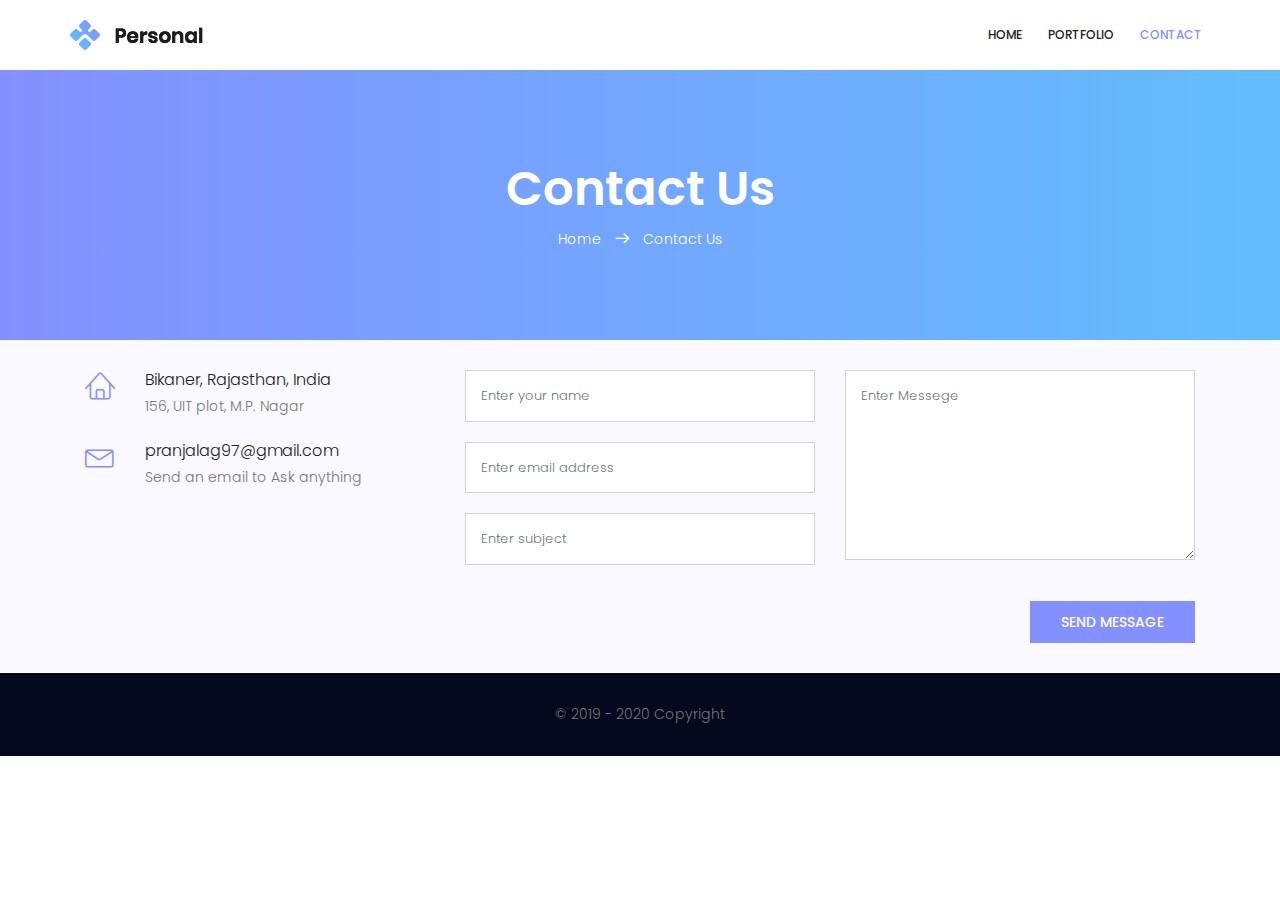
<file: contact.html>
<!DOCTYPE html>
	<html lang="zxx" class="no-js">
	<head>
		<!-- Mobile Specific Meta -->
		<meta name="viewport" content="width=device-width, initial-scale=1, shrink-to-fit=no">
		<!-- Favicon-->
		<link rel="shortcut icon" href="img/fav.png">
		<!-- Author Meta -->
		<meta name="author" content="colorlib">
		<!-- Meta Description -->
		<meta name="description" content="">
		<!-- Meta Keyword -->
		<meta name="keywords" content="">
		<!-- meta character set -->
		<meta charset="UTF-8">
		<!-- Site Title -->
		<title>Personal</title>

		<link href="https://fonts.googleapis.com/css?family=Poppins:100,200,400,300,500,600,700" rel="stylesheet"> 
			<!--
			CSS
			============================================= -->
			<link rel="stylesheet" href="css/linearicons.css">
			<link rel="stylesheet" href="css/font-awesome.min.css">
			<link rel="stylesheet" href="css/bootstrap.css">
			<link rel="stylesheet" href="css/magnific-popup.css">			
			<link rel="stylesheet" href="css/nice-select.css">							
			<link rel="stylesheet" href="css/animate.min.css">
			<link rel="stylesheet" href="css/owl.carousel.css">			
			<link rel="stylesheet" href="css/jquery-ui.css">			
			<link rel="stylesheet" href="css/main.css">
		</head>
		<body>	
		  <header id="header">
		    <div class="container main-menu">
		    	<div class="row align-items-center justify-content-between d-flex">
			      <div id="logo">
			        <a href="index.html"><img src="img/logo.png" alt="" title="" /></a>
			      </div>
			      <nav id="nav-menu-container">
			        <ul class="nav-menu">
			          <li><a href="index.html">Home</a></li>
			          <li><a href="resume_Pranjal_Agarwal.pdf">Portfolio</a></li>
			          <li><a href="contact.html">Contact</a></li>
			        </ul>
			      </nav><!-- #nav-menu-container -->		    		
		    	</div>
		    </div>
		  </header><!-- #header -->
	  
			<!-- start banner Area -->
			<section class="relative about-banner">	
				<div class="overlay overlay-bg"></div>
				<div class="container">				
					<div class="row d-flex align-items-center justify-content-center">
						<div class="about-content col-lg-12">
							<h1 class="text-white">
								Contact Us				
							</h1>	
							<p class="text-white link-nav"><a href="index.html">Home </a>  <span class="lnr lnr-arrow-right"></span>  <a href="contact.html"> Contact Us</a></p>
						</div>	
					</div>
				</div>
			</section>
			<!-- End banner Area -->				  

			<!-- Start contact-page Area -->
			<section class="contact-page-area section-gap">
				<div class="container">
					<div class="row">
						<div class="col-lg-4 d-flex flex-column address-wrap">
							<div class="single-contact-address d-flex flex-row">
								<div class="icon">
									<span class="lnr lnr-home"></span>
								</div>
								<div class="contact-details">
									<h5>Bikaner, Rajasthan, India</h5>
									<p>
										156, UIT plot, M.P. Nagar
									</p>
								</div>
							</div>
							<div class="single-contact-address d-flex flex-row">
								<div class="icon">
									<span class="lnr lnr-envelope"></span>
								</div>
								<div class="contact-details">
									<h5>pranjalag97@gmail.com</h5>
									<p>Send an email to Ask anything</p>
								</div>
							</div>														
						</div>
						<div class="col-lg-8">
							<form class="form-area contact-form text-right" id="myForm" action="mail.php" method="post">
								<div class="row">	
									<div class="col-lg-6 form-group">
										<input name="name" placeholder="Enter your name" onfocus="this.placeholder = ''" onblur="this.placeholder = 'Enter your name'" class="common-input mb-20 form-control" required="" type="text">
									
										<input name="email" placeholder="Enter email address" pattern="[A-Za-z0-9._%+-]+@[A-Za-z0-9.-]+\.[A-Za-z]{1,63}$" onfocus="this.placeholder = ''" onblur="this.placeholder = 'Enter email address'" class="common-input mb-20 form-control" required="" type="email">

										<input name="subject" placeholder="Enter subject" onfocus="this.placeholder = ''" onblur="this.placeholder = 'Enter subject'" class="common-input mb-20 form-control" required="" type="text">
									</div>
									<div class="col-lg-6 form-group">
										<textarea class="common-textarea form-control" name="message" placeholder="Enter Messege" onfocus="this.placeholder = ''" onblur="this.placeholder = 'Enter Messege'" required=""></textarea>				
									</div>
									<div class="col-lg-12">
										<div class="alert-msg" style="text-align: left;"></div>
										<button class="genric-btn primary" style="float: right;">Send Message</button>											
									</div>
								</div>
							</form>	
						</div>
					</div>
				</div>	
			</section>
			<!-- End contact-page Area -->

			<!-- start footer Area -->
            <footer class="footer-area section-gap">
                <div class="text-center">
					&copy; 2019 - 2020 Copyright
				</div>
            </footer>
            <!-- End footer Area -->		

			<script src="js/vendor/jquery-2.2.4.min.js"></script>
			<script src="js/popper.min.js"></script>
			<script src="js/vendor/bootstrap.min.js"></script>				
  			<script src="js/easing.min.js"></script>			
			<script src="js/hoverIntent.js"></script>
			<script src="js/superfish.min.js"></script>	
			<script src="js/jquery.ajaxchimp.min.js"></script>
			<script src="js/jquery.magnific-popup.min.js"></script>	
    		<script src="js/jquery.tabs.min.js"></script>						
			<script src="js/jquery.nice-select.min.js"></script>	
            <script src="js/isotope.pkgd.min.js"></script>			
			<script src="js/waypoints.min.js"></script>
			<script src="js/jquery.counterup.min.js"></script>
			<script src="js/simple-skillbar.js"></script>							
			<script src="js/owl.carousel.min.js"></script>							
			<script src="js/mail-script.js"></script>	
			<script src="js/main.js"></script>	
		</body>
	</html>
</file>
<file: css/linearicons.css>
@font-face {
	font-family: 'Linearicons-Free';
	src:url('../fonts/Linearicons-Free.eot?w118d');
	src:url('../fonts/Linearicons-Free.eot?#iefixw118d') format('embedded-opentype'),
		url('../fonts/Linearicons-Free.woff2?w118d') format('woff2'),
		url('../fonts/Linearicons-Free.woff?w118d') format('woff'),
		url('../fonts/Linearicons-Free.ttf?w118d') format('truetype'),
		url('../fonts/Linearicons-Free.svg?w118d#Linearicons-Free') format('svg');
	font-weight: normal;
	font-style: normal;
}

.lnr {
	font-family: 'Linearicons-Free';
	speak: none;
	font-style: normal;
	font-weight: normal;
	font-variant: normal;
	text-transform: none;
	line-height: 1;

	/* Better Font Rendering =========== */
	-webkit-font-smoothing: antialiased;
	-moz-osx-font-smoothing: grayscale;
}

.lnr-home:before {
	content: "\e800";
}
.lnr-apartment:before {
	content: "\e801";
}
.lnr-pencil:before {
	content: "\e802";
}
.lnr-magic-wand:before {
	content: "\e803";
}
.lnr-drop:before {
	content: "\e804";
}
.lnr-lighter:before {
	content: "\e805";
}
.lnr-poop:before {
	content: "\e806";
}
.lnr-sun:before {
	content: "\e807";
}
.lnr-moon:before {
	content: "\e808";
}
.lnr-cloud:before {
	content: "\e809";
}
.lnr-cloud-upload:before {
	content: "\e80a";
}
.lnr-cloud-download:before {
	content: "\e80b";
}
.lnr-cloud-sync:before {
	content: "\e80c";
}
.lnr-cloud-check:before {
	content: "\e80d";
}
.lnr-database:before {
	content: "\e80e";
}
.lnr-lock:before {
	content: "\e80f";
}
.lnr-cog:before {
	content: "\e810";
}
.lnr-trash:before {
	content: "\e811";
}
.lnr-dice:before {
	content: "\e812";
}
.lnr-heart:before {
	content: "\e813";
}
.lnr-star:before {
	content: "\e814";
}
.lnr-star-half:before {
	content: "\e815";
}
.lnr-star-empty:before {
	content: "\e816";
}
.lnr-flag:before {
	content: "\e817";
}
.lnr-envelope:before {
	content: "\e818";
}
.lnr-paperclip:before {
	content: "\e819";
}
.lnr-inbox:before {
	content: "\e81a";
}
.lnr-eye:before {
	content: "\e81b";
}
.lnr-printer:before {
	content: "\e81c";
}
.lnr-file-empty:before {
	content: "\e81d";
}
.lnr-file-add:before {
	content: "\e81e";
}
.lnr-enter:before {
	content: "\e81f";
}
.lnr-exit:before {
	content: "\e820";
}
.lnr-graduation-hat:before {
	content: "\e821";
}
.lnr-license:before {
	content: "\e822";
}
.lnr-music-note:before {
	content: "\e823";
}
.lnr-film-play:before {
	content: "\e824";
}
.lnr-camera-video:before {
	content: "\e825";
}
.lnr-camera:before {
	content: "\e826";
}
.lnr-picture:before {
	content: "\e827";
}
.lnr-book:before {
	content: "\e828";
}
.lnr-bookmark:before {
	content: "\e829";
}
.lnr-user:before {
	content: "\e82a";
}
.lnr-users:before {
	content: "\e82b";
}
.lnr-shirt:before {
	content: "\e82c";
}
.lnr-store:before {
	content: "\e82d";
}
.lnr-cart:before {
	content: "\e82e";
}
.lnr-tag:before {
	content: "\e82f";
}
.lnr-phone-handset:before {
	content: "\e830";
}
.lnr-phone:before {
	content: "\e831";
}
.lnr-pushpin:before {
	content: "\e832";
}
.lnr-map-marker:before {
	content: "\e833";
}
.lnr-map:before {
	content: "\e834";
}
.lnr-location:before {
	content: "\e835";
}
.lnr-calendar-full:before {
	content: "\e836";
}
.lnr-keyboard:before {
	content: "\e837";
}
.lnr-spell-check:before {
	content: "\e838";
}
.lnr-screen:before {
	content: "\e839";
}
.lnr-smartphone:before {
	content: "\e83a";
}
.lnr-tablet:before {
	content: "\e83b";
}
.lnr-laptop:before {
	content: "\e83c";
}
.lnr-laptop-phone:before {
	content: "\e83d";
}
.lnr-power-switch:before {
	content: "\e83e";
}
.lnr-bubble:before {
	content: "\e83f";
}
.lnr-heart-pulse:before {
	content: "\e840";
}
.lnr-construction:before {
	content: "\e841";
}
.lnr-pie-chart:before {
	content: "\e842";
}
.lnr-chart-bars:before {
	content: "\e843";
}
.lnr-gift:before {
	content: "\e844";
}
.lnr-diamond:before {
	content: "\e845";
}
.lnr-linearicons:before {
	content: "\e846";
}
.lnr-dinner:before {
	content: "\e847";
}
.lnr-coffee-cup:before {
	content: "\e848";
}
.lnr-leaf:before {
	content: "\e849";
}
.lnr-paw:before {
	content: "\e84a";
}
.lnr-rocket:before {
	content: "\e84b";
}
.lnr-briefcase:before {
	content: "\e84c";
}
.lnr-bus:before {
	content: "\e84d";
}
.lnr-car:before {
	content: "\e84e";
}
.lnr-train:before {
	content: "\e84f";
}
.lnr-bicycle:before {
	content: "\e850";
}
.lnr-wheelchair:before {
	content: "\e851";
}
.lnr-select:before {
	content: "\e852";
}
.lnr-earth:before {
	content: "\e853";
}
.lnr-smile:before {
	content: "\e854";
}
.lnr-sad:before {
	content: "\e855";
}
.lnr-neutral:before {
	content: "\e856";
}
.lnr-mustache:before {
	content: "\e857";
}
.lnr-alarm:before {
	content: "\e858";
}
.lnr-bullhorn:before {
	content: "\e859";
}
.lnr-volume-high:before {
	content: "\e85a";
}
.lnr-volume-medium:before {
	content: "\e85b";
}
.lnr-volume-low:before {
	content: "\e85c";
}
.lnr-volume:before {
	content: "\e85d";
}
.lnr-mic:before {
	content: "\e85e";
}
.lnr-hourglass:before {
	content: "\e85f";
}
.lnr-undo:before {
	content: "\e860";
}
.lnr-redo:before {
	content: "\e861";
}
.lnr-sync:before {
	content: "\e862";
}
.lnr-history:before {
	content: "\e863";
}
.lnr-clock:before {
	content: "\e864";
}
.lnr-download:before {
	content: "\e865";
}
.lnr-upload:before {
	content: "\e866";
}
.lnr-enter-down:before {
	content: "\e867";
}
.lnr-exit-up:before {
	content: "\e868";
}
.lnr-bug:before {
	content: "\e869";
}
.lnr-code:before {
	content: "\e86a";
}
.lnr-link:before {
	content: "\e86b";
}
.lnr-unlink:before {
	content: "\e86c";
}
.lnr-thumbs-up:before {
	content: "\e86d";
}
.lnr-thumbs-down:before {
	content: "\e86e";
}
.lnr-magnifier:before {
	content: "\e86f";
}
.lnr-cross:before {
	content: "\e870";
}
.lnr-menu:before {
	content: "\e871";
}
.lnr-list:before {
	content: "\e872";
}
.lnr-chevron-up:before {
	content: "\e873";
}
.lnr-chevron-down:before {
	content: "\e874";
}
.lnr-chevron-left:before {
	content: "\e875";
}
.lnr-chevron-right:before {
	content: "\e876";
}
.lnr-arrow-up:before {
	content: "\e877";
}
.lnr-arrow-down:before {
	content: "\e878";
}
.lnr-arrow-left:before {
	content: "\e879";
}
.lnr-arrow-right:before {
	content: "\e87a";
}
.lnr-move:before {
	content: "\e87b";
}
.lnr-warning:before {
	content: "\e87c";
}
.lnr-question-circle:before {
	content: "\e87d";
}
.lnr-menu-circle:before {
	content: "\e87e";
}
.lnr-checkmark-circle:before {
	content: "\e87f";
}
.lnr-cross-circle:before {
	content: "\e880";
}
.lnr-plus-circle:before {
	content: "\e881";
}
.lnr-circle-minus:before {
	content: "\e882";
}
.lnr-arrow-up-circle:before {
	content: "\e883";
}
.lnr-arrow-down-circle:before {
	content: "\e884";
}
.lnr-arrow-left-circle:before {
	content: "\e885";
}
.lnr-arrow-right-circle:before {
	content: "\e886";
}
.lnr-chevron-up-circle:before {
	content: "\e887";
}
.lnr-chevron-down-circle:before {
	content: "\e888";
}
.lnr-chevron-left-circle:before {
	content: "\e889";
}
.lnr-chevron-right-circle:before {
	content: "\e88a";
}
.lnr-crop:before {
	content: "\e88b";
}
.lnr-frame-expand:before {
	content: "\e88c";
}
.lnr-frame-contract:before {
	content: "\e88d";
}
.lnr-layers:before {
	content: "\e88e";
}
.lnr-funnel:before {
	content: "\e88f";
}
.lnr-text-format:before {
	content: "\e890";
}
.lnr-text-format-remove:before {
	content: "\e891";
}
.lnr-text-size:before {
	content: "\e892";
}
.lnr-bold:before {
	content: "\e893";
}
.lnr-italic:before {
	content: "\e894";
}
.lnr-underline:before {
	content: "\e895";
}
.lnr-strikethrough:before {
	content: "\e896";
}
.lnr-highlight:before {
	content: "\e897";
}
.lnr-text-align-left:before {
	content: "\e898";
}
.lnr-text-align-center:before {
	content: "\e899";
}
.lnr-text-align-right:before {
	content: "\e89a";
}
.lnr-text-align-justify:before {
	content: "\e89b";
}
.lnr-line-spacing:before {
	content: "\e89c";
}
.lnr-indent-increase:before {
	content: "\e89d";
}
.lnr-indent-decrease:before {
	content: "\e89e";
}
.lnr-pilcrow:before {
	content: "\e89f";
}
.lnr-direction-ltr:before {
	content: "\e8a0";
}
.lnr-direction-rtl:before {
	content: "\e8a1";
}
.lnr-page-break:before {
	content: "\e8a2";
}
.lnr-sort-alpha-asc:before {
	content: "\e8a3";
}
.lnr-sort-amount-asc:before {
	content: "\e8a4";
}
.lnr-hand:before {
	content: "\e8a5";
}
.lnr-pointer-up:before {
	content: "\e8a6";
}
.lnr-pointer-right:before {
	content: "\e8a7";
}
.lnr-pointer-down:before {
	content: "\e8a8";
}
.lnr-pointer-left:before {
	content: "\e8a9";
}
</file>
<file: css/nice-select.css>
.nice-select {
  -webkit-tap-highlight-color: transparent;
  background-color: #fff;
  border-radius: 5px;
  border: solid 1px #e8e8e8;
  box-sizing: border-box;
  clear: both;
  cursor: pointer;
  display: block;
  float: left;
  font-family: inherit;
  font-size: 14px;
  font-weight: normal;
  height: 42px;
  line-height: 40px;
  outline: none;
  padding-left: 18px;
  padding-right: 30px;
  position: relative;
  text-align: left !important;
  -webkit-transition: all 0.2s ease-in-out;
  transition: all 0.2s ease-in-out;
  -webkit-user-select: none;
     -moz-user-select: none;
      -ms-user-select: none;
          user-select: none;
  white-space: nowrap;
  width: auto; }
  .nice-select:hover {
    border-color: #dbdbdb; }
  .nice-select:active, .nice-select.open, .nice-select:focus {
    border-color: #999; }
  .nice-select:after {
    border-bottom: 2px solid #999;
    border-right: 2px solid #999;
    content: '';
    display: block;
    height: 5px;
    margin-top: -4px;
    pointer-events: none;
    position: absolute;
    right: 12px;
    top: 50%;
    -webkit-transform-origin: 66% 66%;
        -ms-transform-origin: 66% 66%;
            transform-origin: 66% 66%;
    -webkit-transform: rotate(45deg);
        -ms-transform: rotate(45deg);
            transform: rotate(45deg);
    -webkit-transition: all 0.15s ease-in-out;
    transition: all 0.15s ease-in-out;
    width: 5px; }
  .nice-select.open:after {
    -webkit-transform: rotate(-135deg);
        -ms-transform: rotate(-135deg);
            transform: rotate(-135deg); }
  .nice-select.open .list {
    opacity: 1;
    pointer-events: auto;
    -webkit-transform: scale(1) translateY(0);
        -ms-transform: scale(1) translateY(0);
            transform: scale(1) translateY(0); }
  .nice-select.disabled {
    border-color: #ededed;
    color: #999;
    pointer-events: none; }
    .nice-select.disabled:after {
      border-color: #cccccc; }
  .nice-select.wide {
    width: 100%; }
    .nice-select.wide .list {
      left: 0 !important;
      right: 0 !important; }
  .nice-select.right {
    float: right; }
    .nice-select.right .list {
      left: auto;
      right: 0; }
  .nice-select.small {
    font-size: 12px;
    height: 36px;
    line-height: 34px; }
    .nice-select.small:after {
      height: 4px;
      width: 4px; }
    .nice-select.small .option {
      line-height: 34px;
      min-height: 34px; }
  .nice-select .list {
    background-color: #fff;
    border-radius: 5px;
    box-shadow: 0 0 0 1px rgba(68, 68, 68, 0.11);
    box-sizing: border-box;
    margin-top: 4px;
    opacity: 0;
    overflow: hidden;
    padding: 0;
    pointer-events: none;
    position: absolute;
    top: 100%;
    left: 0;
    -webkit-transform-origin: 50% 0;
        -ms-transform-origin: 50% 0;
            transform-origin: 50% 0;
    -webkit-transform: scale(0.75) translateY(-21px);
        -ms-transform: scale(0.75) translateY(-21px);
            transform: scale(0.75) translateY(-21px);
    -webkit-transition: all 0.2s cubic-bezier(0.5, 0, 0, 1.25), opacity 0.15s ease-out;
    transition: all 0.2s cubic-bezier(0.5, 0, 0, 1.25), opacity 0.15s ease-out;
    z-index: 9; }
    .nice-select .list:hover .option:not(:hover) {
      background-color: transparent !important; }
  .nice-select .option {
    cursor: pointer;
    font-weight: 400;
    line-height: 40px;
    list-style: none;
    min-height: 40px;
    outline: none;
    padding-left: 18px;
    padding-right: 29px;
    text-align: left;
    -webkit-transition: all 0.2s;
    transition: all 0.2s; }
    .nice-select .option:hover, .nice-select .option.focus, .nice-select .option.selected.focus {
      background-color: #f6f6f6; }
    .nice-select .option.selected {
      font-weight: bold; }
    .nice-select .option.disabled {
      background-color: transparent;
      color: #999;
      cursor: default; }

.no-csspointerevents .nice-select .list {
  display: none; }

.no-csspointerevents .nice-select.open .list {
  display: block; }
</file>
<file: css/main.css>
/******************************************************************
Theme Name: Personal 
Description: 
Author: Colorlib
Author URI: 
Version: 1.0
Created: 
******************************************************************/
/*------------------------------------------------------------------


-------------------------------------------------------------------*/
/*------------------------------------------------------------------
[Table of contents]

1.  Basic Styles
	1.1	Variables
	1.2	Mixins
	1.3	Flexbox
	1.4	Reset
2.  Elements
3.  Menu Style 
4.  Home Page Style
5.  About Page Style
6.  Department Page Style
7.  Blog Page Style
8.  Contact Page Style
9.  Footer Style

-------------------------------------------------------------------*/
/* =================================== */
/*  Font Family and Colors Styles
/* =================================== */
/*

$primary-font	: 'Poppins', sans-serif;
---------------------------------------------

$primary-color	: #8490ff;
$title-color	: #222222;
$text-color		: #777777;

$white			: #fff;
$offwhite		: #f9f9ff;
$black			: #222;

*/
/* =================================== */
/*  Basic Style 
/* =================================== */
::-moz-selection {
  /* Code for Firefox */
  background-color: #8490ff;
  color: #fff;
}

::selection {
  background-color: #8490ff;
  color: #fff;
}

::-webkit-input-placeholder {
  /* WebKit, Blink, Edge */
  color: #777777;
  font-weight: 300;
}

:-moz-placeholder {
  /* Mozilla Firefox 4 to 18 */
  color: #777777;
  opacity: 1;
  font-weight: 300;
}

::-moz-placeholder {
  /* Mozilla Firefox 19+ */
  color: #777777;
  opacity: 1;
  font-weight: 300;
}

:-ms-input-placeholder {
  /* Internet Explorer 10-11 */
  color: #777777;
  font-weight: 300;
}

::-ms-input-placeholder {
  /* Microsoft Edge */
  color: #777777;
  font-weight: 300;
}

body {
  color: #777777;
  font-family: "Poppins", sans-serif;
  font-size: 14px;
  font-weight: 300;
  line-height: 1.625em;
  position: relative;
}

ol, ul {
  margin: 0;
  padding: 0;
  list-style: none;
}

select {
  display: block;
}

figure {
  margin: 0;
}

a {
  -webkit-transition: all 0.3s ease 0s;
  -moz-transition: all 0.3s ease 0s;
  -o-transition: all 0.3s ease 0s;
  transition: all 0.3s ease 0s;
}

iframe {
  border: 0;
}

a, a:focus, a:hover {
  text-decoration: none;
  outline: 0;
}

.btn.active.focus,
.btn.active:focus,
.btn.focus,
.btn.focus:active,
.btn:active:focus,
.btn:focus {
  text-decoration: none;
  outline: 0;
}

.card-panel {
  margin: 0;
  padding: 60px;
}

/**
 *  Typography
 *
 **/
.btn i, .btn-large i, .btn-floating i, .btn-large i, .btn-flat i {
  font-size: 1em;
  line-height: inherit;
}

.gray-bg {
  background: #f9f9ff;
}

h1, h2, h3,
h4, h5, h6 {
  font-family: "Poppins", sans-serif;
  color: #222222;
  line-height: 1.2em !important;
  margin-bottom: 0;
  margin-top: 0;
  font-weight: 600;
}

.h1, .h2, .h3,
.h4, .h5, .h6 {
  margin-bottom: 0;
  margin-top: 0;
  font-family: "Poppins", sans-serif;
  font-weight: 600;
  color: #222222;
}

h1, .h1 {
  font-size: 36px;
}

h2, .h2 {
  font-size: 30px;
}

h3, .h3 {
  font-size: 24px;
}

h4, .h4 {
  font-size: 18px;
}

h5, .h5 {
  font-size: 16px;
}

h6, .h6 {
  font-size: 14px;
  color: #222222;
}

td, th {
  border-radius: 0px;
}

/**
 * For modern browsers
 * 1. The space content is one way to avoid an Opera bug when the
 *    contenteditable attribute is included anywhere else in the document.
 *    Otherwise it causes space to appear at the top and bottom of elements
 *    that are clearfixed.
 * 2. The use of `table` rather than `block` is only necessary if using
 *    `:before` to contain the top-margins of child elements.
 */
.clear::before, .clear::after {
  content: " ";
  display: table;
}

.clear::after {
  clear: both;
}

.fz-11 {
  font-size: 11px;
}

.fz-12 {
  font-size: 12px;
}

.fz-13 {
  font-size: 13px;
}

.fz-14 {
  font-size: 14px;
}

.fz-15 {
  font-size: 15px;
}

.fz-16 {
  font-size: 16px;
}

.fz-18 {
  font-size: 18px;
}

.fz-30 {
  font-size: 30px;
}

.fz-48 {
  font-size: 48px !important;
}

.fw100 {
  font-weight: 100;
}

.fw300 {
  font-weight: 300;
}

.fw400 {
  font-weight: 400 !important;
}

.fw500 {
  font-weight: 500;
}

.f700 {
  font-weight: 700;
}

.fsi {
  font-style: italic;
}

.mt-10 {
  margin-top: 10px;
}

.mt-15 {
  margin-top: 15px;
}

.mt-20 {
  margin-top: 20px;
}

.mt-25 {
  margin-top: 25px;
}

.mt-30 {
  margin-top: 30px;
}

.mt-35 {
  margin-top: 35px;
}

.mt-40 {
  margin-top: 40px;
}

.mt-50 {
  margin-top: 50px;
}

.mt-60 {
  margin-top: 60px;
}

.mt-70 {
  margin-top: 70px;
}

.mt-80 {
  margin-top: 80px;
}

.mt-100 {
  margin-top: 100px;
}

.mt-120 {
  margin-top: 120px;
}

.mt-150 {
  margin-top: 150px;
}

.ml-0 {
  margin-left: 0 !important;
}

.ml-5 {
  margin-left: 5px !important;
}

.ml-10 {
  margin-left: 10px;
}

.ml-15 {
  margin-left: 15px;
}

.ml-20 {
  margin-left: 20px;
}

.ml-30 {
  margin-left: 30px;
}

.ml-50 {
  margin-left: 50px;
}

.mr-0 {
  margin-right: 0 !important;
}

.mr-5 {
  margin-right: 5px !important;
}

.mr-15 {
  margin-right: 15px;
}

.mr-10 {
  margin-right: 10px;
}

.mr-20 {
  margin-right: 20px;
}

.mr-30 {
  margin-right: 30px;
}

.mr-50 {
  margin-right: 50px;
}

.mb-0 {
  margin-bottom: 0px;
}

.mb-0-i {
  margin-bottom: 0px !important;
}

.mb-5 {
  margin-bottom: 5px;
}

.mb-10 {
  margin-bottom: 10px;
}

.mb-15 {
  margin-bottom: 15px;
}

.mb-20 {
  margin-bottom: 20px;
}

.mb-25 {
  margin-bottom: 25px;
}

.mb-30 {
  margin-bottom: 30px;
}

.mb-40 {
  margin-bottom: 40px;
}

.mb-50 {
  margin-bottom: 50px;
}

.mb-60 {
  margin-bottom: 60px;
}

.mb-70 {
  margin-bottom: 70px;
}

.mb-80 {
  margin-bottom: 80px;
}

.mb-90 {
  margin-bottom: 90px;
}

.mb-100 {
  margin-bottom: 100px;
}

.pt-0 {
  padding-top: 0px;
}

.pt-10 {
  padding-top: 10px;
}

.pt-15 {
  padding-top: 15px;
}

.pt-20 {
  padding-top: 20px;
}

.pt-25 {
  padding-top: 25px;
}

.pt-30 {
  padding-top: 30px;
}

.pt-40 {
  padding-top: 40px;
}

.pt-50 {
  padding-top: 50px;
}

.pt-60 {
  padding-top: 60px;
}

.pt-70 {
  padding-top: 70px;
}

.pt-80 {
  padding-top: 80px;
}

.pt-90 {
  padding-top: 90px;
}

.pt-100 {
  padding-top: 100px;
}

.pt-120 {
  padding-top: 120px;
}

.pt-150 {
  padding-top: 150px;
}

.pt-170 {
  padding-top: 170px;
}

.pb-0 {
  padding-bottom: 0px;
}

.pb-10 {
  padding-bottom: 10px;
}

.pb-15 {
  padding-bottom: 15px;
}

.pb-20 {
  padding-bottom: 20px;
}

.pb-25 {
  padding-bottom: 25px;
}

.pb-30 {
  padding-bottom: 30px;
}

.pb-40 {
  padding-bottom: 40px;
}

.pb-50 {
  padding-bottom: 50px;
}

.pb-60 {
  padding-bottom: 60px;
}

.pb-70 {
  padding-bottom: 70px;
}

.pb-80 {
  padding-bottom: 80px;
}

.pb-90 {
  padding-bottom: 90px;
}

.pb-100 {
  padding-bottom: 100px;
}

.pb-120 {
  padding-bottom: 120px;
}

.pb-150 {
  padding-bottom: 150px;
}

.pr-30 {
  padding-right: 30px;
}

.pl-30 {
  padding-left: 30px;
}

.pl-90 {
  padding-left: 90px;
}

.p-40 {
  padding: 40px;
}

.float-left {
  float: left;
}

.float-right {
  float: right;
}

.text-italic {
  font-style: italic;
}

.text-white {
  color: #fff;
}

.text-black {
  color: #000;
}

.transition {
  -webkit-transition: all 0.3s ease 0s;
  -moz-transition: all 0.3s ease 0s;
  -o-transition: all 0.3s ease 0s;
  transition: all 0.3s ease 0s;
}

.section-full {
  padding: 100px 0;
}

.section-half {
  padding: 75px 0;
}

.text-center {
  text-align: center;
}

.text-left {
  text-align: left;
}

.text-rigth {
  text-align: right;
}

.flex {
  display: -webkit-box;
  display: -webkit-flex;
  display: -moz-flex;
  display: -ms-flexbox;
  display: flex;
}

.inline-flex {
  display: -webkit-inline-box;
  display: -webkit-inline-flex;
  display: -moz-inline-flex;
  display: -ms-inline-flexbox;
  display: inline-flex;
}

.flex-grow {
  -webkit-box-flex: 1;
  -webkit-flex-grow: 1;
  -moz-flex-grow: 1;
  -ms-flex-positive: 1;
  flex-grow: 1;
}

.flex-wrap {
  -webkit-flex-wrap: wrap;
  -moz-flex-wrap: wrap;
  -ms-flex-wrap: wrap;
  flex-wrap: wrap;
}

.flex-left {
  -webkit-box-pack: start;
  -ms-flex-pack: start;
  -webkit-justify-content: flex-start;
  -moz-justify-content: flex-start;
  justify-content: flex-start;
}

.flex-middle {
  -webkit-box-align: center;
  -ms-flex-align: center;
  -webkit-align-items: center;
  -moz-align-items: center;
  align-items: center;
}

.flex-right {
  -webkit-box-pack: end;
  -ms-flex-pack: end;
  -webkit-justify-content: flex-end;
  -moz-justify-content: flex-end;
  justify-content: flex-end;
}

.flex-top {
  -webkit-align-self: flex-start;
  -moz-align-self: flex-start;
  -ms-flex-item-align: start;
  align-self: flex-start;
}

.flex-center {
  -webkit-box-pack: center;
  -ms-flex-pack: center;
  -webkit-justify-content: center;
  -moz-justify-content: center;
  justify-content: center;
}

.flex-bottom {
  -webkit-align-self: flex-end;
  -moz-align-self: flex-end;
  -ms-flex-item-align: end;
  align-self: flex-end;
}

.space-between {
  -webkit-box-pack: justify;
  -ms-flex-pack: justify;
  -webkit-justify-content: space-between;
  -moz-justify-content: space-between;
  justify-content: space-between;
}

.space-around {
  -ms-flex-pack: distribute;
  -webkit-justify-content: space-around;
  -moz-justify-content: space-around;
  justify-content: space-around;
}

.flex-column {
  -webkit-box-direction: normal;
  -webkit-box-orient: vertical;
  -webkit-flex-direction: column;
  -moz-flex-direction: column;
  -ms-flex-direction: column;
  flex-direction: column;
}

.flex-cell {
  display: -webkit-box;
  display: -webkit-flex;
  display: -moz-flex;
  display: -ms-flexbox;
  display: flex;
  -webkit-box-flex: 1;
  -webkit-flex-grow: 1;
  -moz-flex-grow: 1;
  -ms-flex-positive: 1;
  flex-grow: 1;
}

.display-table {
  display: table;
}

.light {
  color: #fff;
}

.dark {
  color: #222;
}

.relative {
  position: relative;
}

.overflow-hidden {
  overflow: hidden;
}

.overlay {
  position: absolute;
  left: 0;
  right: 0;
  top: 0;
  bottom: 0;
}

.container.fullwidth {
  width: 100%;
}

.container.no-padding {
  padding-left: 0;
  padding-right: 0;
}

.no-padding {
  padding: 0;
}

.section-bg {
  background: #f9fafc;
}

@media (max-width: 767px) {
  .no-flex-xs {
    display: block !important;
  }
}

.row.no-margin {
  margin-left: 0;
  margin-right: 0;
}

/* =================================== */
/*  Elements Page Styles
/* =================================== */
/*---------- Start Elements Page -------------*/
.whole-wrap {
  background-color: #f9f9ff;
}

.generic-banner {
  margin-top: 60px;
  background-color: #8490ff;
  text-align: center;
}

.generic-banner .height {
  height: 600px;
}

@media (max-width: 767.98px) {
  .generic-banner .height {
    height: 400px;
  }
}

.generic-banner .generic-banner-content h2 {
  line-height: 1.2em;
  margin-bottom: 20px;
}

@media (max-width: 991.98px) {
  .generic-banner .generic-banner-content h2 br {
    display: none;
  }
}

.generic-banner .generic-banner-content p {
  text-align: center;
  font-size: 16px;
}

@media (max-width: 991.98px) {
  .generic-banner .generic-banner-content p br {
    display: none;
  }
}

.generic-content h1 {
  font-weight: 600;
}

.about-generic-area {
  background: #fff;
}

.about-generic-area p {
  margin-bottom: 20px;
}

.white-bg {
  background: #fff;
}

.section-top-border {
  padding: 50px 0;
  border-top: 1px dotted #eee;
}

.switch-wrap {
  margin-bottom: 10px;
}

.switch-wrap p {
  margin: 0;
}

/*---------- End Elements Page -------------*/
.sample-text-area {
  background: #f9f9ff;
  padding: 100px 0 70px 0;
}

.sample-text {
  margin-bottom: 0;
}

.text-heading {
  margin-bottom: 30px;
  font-size: 24px;
}

.typo-list {
  margin-bottom: 10px;
}

@media (max-width: 767px) {
  .typo-sec {
    margin-bottom: 30px;
  }
}

@media (max-width: 767px) {
  .element-wrap {
    margin-top: 30px;
  }
}

b, sup, sub, u, del {
  color: #8490ff;
}

h1 {
  font-size: 36px;
}

h2 {
  font-size: 30px;
}

h3 {
  font-size: 24px;
}

h4 {
  font-size: 18px;
}

h5 {
  font-size: 16px;
}

h6 {
  font-size: 14px;
}

h1, h2, h3, h4, h5, h6 {
  line-height: 1.5em;
}

.typography h1, .typography h2, .typography h3, .typography h4, .typography h5, .typography h6 {
  color: #777777;
}

.button-area {
  background: #f9f9ff;
}

.button-area .border-top-generic {
  padding: 70px 15px;
  border-top: 1px dotted #eee;
}

.button-group-area .genric-btn {
  margin-right: 10px;
  margin-top: 10px;
}

.button-group-area .genric-btn:last-child {
  margin-right: 0;
}

.circle {
  border-radius: 20px;
}

.genric-btn {
  display: inline-block;
  outline: none;
  line-height: 40px;
  padding: 0 30px;
  font-size: .8em;
  text-align: center;
  text-decoration: none;
  font-weight: 500;
  cursor: pointer;
  -webkit-transition: all 0.3s ease 0s;
  -moz-transition: all 0.3s ease 0s;
  -o-transition: all 0.3s ease 0s;
  transition: all 0.3s ease 0s;
}

.genric-btn:focus {
  outline: none;
}

.genric-btn.e-large {
  padding: 0 40px;
  line-height: 50px;
}

.genric-btn.large {
  line-height: 45px;
}

.genric-btn.medium {
  line-height: 30px;
}

.genric-btn.small {
  line-height: 25px;
}

.genric-btn.radius {
  border-radius: 3px;
}

.genric-btn.circle {
  border-radius: 20px;
}

.genric-btn.arrow {
  display: -webkit-inline-box;
  display: -ms-inline-flexbox;
  display: inline-flex;
  -webkit-box-align: center;
  -ms-flex-align: center;
  align-items: center;
}

.genric-btn.arrow span {
  margin-left: 10px;
}

.genric-btn.default {
  color: #222222;
  background: #f9f9ff;
  border: 1px solid transparent;
}

.genric-btn.default:hover {
  border: 1px solid #f9f9ff;
  background: #fff;
}

.genric-btn.default-border {
  border: 1px solid #f9f9ff;
  background: #fff;
}

.genric-btn.default-border:hover {
  color: #222222;
  background: #f9f9ff;
  border: 1px solid transparent;
}

.genric-btn.primary {
  color: #fff;
  background: #8490ff;
  border: 1px solid transparent;
}

.genric-btn.primary:hover {
  color: #8490ff;
  border: 1px solid #8490ff;
  background: #fff;
}

.genric-btn.primary-border {
  color: #8490ff;
  border: 1px solid #8490ff;
  background: #fff;
}

.genric-btn.primary-border:hover {
  color: #fff;
  background: #8490ff;
  border: 1px solid transparent;
}

.genric-btn.success {
  color: #fff;
  background: #4cd3e3;
  border: 1px solid transparent;
}

.genric-btn.success:hover {
  color: #4cd3e3;
  border: 1px solid #4cd3e3;
  background: #fff;
}

.genric-btn.success-border {
  color: #4cd3e3;
  border: 1px solid #4cd3e3;
  background: #fff;
}

.genric-btn.success-border:hover {
  color: #fff;
  background: #4cd3e3;
  border: 1px solid transparent;
}

.genric-btn.info {
  color: #fff;
  background: #38a4ff;
  border: 1px solid transparent;
}

.genric-btn.info:hover {
  color: #38a4ff;
  border: 1px solid #38a4ff;
  background: #fff;
}

.genric-btn.info-border {
  color: #38a4ff;
  border: 1px solid #38a4ff;
  background: #fff;
}

.genric-btn.info-border:hover {
  color: #fff;
  background: #38a4ff;
  border: 1px solid transparent;
}

.genric-btn.warning {
  color: #fff;
  background: #f4e700;
  border: 1px solid transparent;
}

.genric-btn.warning:hover {
  color: #f4e700;
  border: 1px solid #f4e700;
  background: #fff;
}

.genric-btn.warning-border {
  color: #f4e700;
  border: 1px solid #f4e700;
  background: #fff;
}

.genric-btn.warning-border:hover {
  color: #fff;
  background: #f4e700;
  border: 1px solid transparent;
}

.genric-btn.danger {
  color: #fff;
  background: #f44a40;
  border: 1px solid transparent;
}

.genric-btn.danger:hover {
  color: #f44a40;
  border: 1px solid #f44a40;
  background: #fff;
}

.genric-btn.danger-border {
  color: #f44a40;
  border: 1px solid #f44a40;
  background: #fff;
}

.genric-btn.danger-border:hover {
  color: #fff;
  background: #f44a40;
  border: 1px solid transparent;
}

.genric-btn.link {
  color: #222222;
  background: #f9f9ff;
  text-decoration: underline;
  border: 1px solid transparent;
}

.genric-btn.link:hover {
  color: #222222;
  border: 1px solid #f9f9ff;
  background: #fff;
}

.genric-btn.link-border {
  color: #222222;
  border: 1px solid #f9f9ff;
  background: #fff;
  text-decoration: underline;
}

.genric-btn.link-border:hover {
  color: #222222;
  background: #f9f9ff;
  border: 1px solid transparent;
}

.genric-btn.disable {
  color: #222222, 0.3;
  background: #f9f9ff;
  border: 1px solid transparent;
  cursor: not-allowed;
}

.generic-blockquote {
  padding: 30px 50px 30px 30px;
  background: #fff;
  border-left: 2px solid #8490ff;
}

@media (max-width: 991px) {
  .progress-table-wrap {
    overflow-x: scroll;
  }
}

.progress-table {
  background: #fff;
  padding: 15px 0px 30px 0px;
  min-width: 800px;
}

.progress-table .serial {
  width: 11.83%;
  padding-left: 30px;
}

.progress-table .country {
  width: 28.07%;
}

.progress-table .visit {
  width: 19.74%;
}

.progress-table .percentage {
  width: 40.36%;
  padding-right: 50px;
}

.progress-table .table-head {
  display: flex;
}

.progress-table .table-head .serial, .progress-table .table-head .country, .progress-table .table-head .visit, .progress-table .table-head .percentage {
  color: #222222;
  line-height: 40px;
  text-transform: uppercase;
  font-weight: 500;
}

.progress-table .table-row {
  padding: 15px 0;
  border-top: 1px solid #edf3fd;
  display: flex;
}

.progress-table .table-row .serial, .progress-table .table-row .country, .progress-table .table-row .visit, .progress-table .table-row .percentage {
  display: flex;
  align-items: center;
}

.progress-table .table-row .country img {
  margin-right: 15px;
}

.progress-table .table-row .percentage .progress {
  width: 80%;
  border-radius: 0px;
  background: transparent;
}

.progress-table .table-row .percentage .progress .progress-bar {
  height: 5px;
  line-height: 5px;
}

.progress-table .table-row .percentage .progress .progress-bar.color-1 {
  background-color: #6382e6;
}

.progress-table .table-row .percentage .progress .progress-bar.color-2 {
  background-color: #e66686;
}

.progress-table .table-row .percentage .progress .progress-bar.color-3 {
  background-color: #f09359;
}

.progress-table .table-row .percentage .progress .progress-bar.color-4 {
  background-color: #73fbaf;
}

.progress-table .table-row .percentage .progress .progress-bar.color-5 {
  background-color: #73fbaf;
}

.progress-table .table-row .percentage .progress .progress-bar.color-6 {
  background-color: #6382e6;
}

.progress-table .table-row .percentage .progress .progress-bar.color-7 {
  background-color: #a367e7;
}

.progress-table .table-row .percentage .progress .progress-bar.color-8 {
  background-color: #e66686;
}

.single-gallery-image {
  margin-top: 30px;
  background-repeat: no-repeat !important;
  background-position: center center !important;
  background-size: cover !important;
  height: 200px;
  -webkit-transition: all 0.3s ease 0s;
  -moz-transition: all 0.3s ease 0s;
  -o-transition: all 0.3s ease 0s;
  transition: all 0.3s ease 0s;
}

.single-gallery-image:hover {
  opacity: .8;
}

.list-style {
  width: 14px;
  height: 14px;
}

.unordered-list li {
  position: relative;
  padding-left: 30px;
  line-height: 1.82em !important;
}

.unordered-list li:before {
  content: "";
  position: absolute;
  width: 14px;
  height: 14px;
  border: 3px solid #8490ff;
  background: #fff;
  top: 4px;
  left: 0;
  border-radius: 50%;
}

.ordered-list {
  margin-left: 30px;
}

.ordered-list li {
  list-style-type: decimal-leading-zero;
  color: #8490ff;
  font-weight: 500;
  line-height: 1.82em !important;
}

.ordered-list li span {
  font-weight: 300;
  color: #777777;
}

.ordered-list-alpha li {
  margin-left: 30px;
  list-style-type: lower-alpha;
  color: #8490ff;
  font-weight: 500;
  line-height: 1.82em !important;
}

.ordered-list-alpha li span {
  font-weight: 300;
  color: #777777;
}

.ordered-list-roman li {
  margin-left: 30px;
  list-style-type: lower-roman;
  color: #8490ff;
  font-weight: 500;
  line-height: 1.82em !important;
}

.ordered-list-roman li span {
  font-weight: 300;
  color: #777777;
}

.single-input {
  display: block;
  width: 100%;
  line-height: 40px;
  border: none;
  outline: none;
  background: #fff;
  padding: 0 20px;
}

.single-input:focus {
  outline: none;
}

.input-group-icon {
  position: relative;
}

.input-group-icon .icon {
  position: absolute;
  left: 20px;
  top: 0;
  line-height: 40px;
  z-index: 3;
}

.input-group-icon .icon i {
  color: #797979;
}

.input-group-icon .single-input {
  padding-left: 45px;
}

.single-textarea {
  display: block;
  width: 100%;
  line-height: 40px;
  border: none;
  outline: none;
  background: #fff;
  padding: 0 20px;
  height: 100px;
  resize: none;
}

.single-textarea:focus {
  outline: none;
}

.single-input-primary {
  display: block;
  width: 100%;
  line-height: 40px;
  border: 1px solid transparent;
  outline: none;
  background: #fff;
  padding: 0 20px;
}

.single-input-primary:focus {
  outline: none;
  border: 1px solid #8490ff;
}

.single-input-accent {
  display: block;
  width: 100%;
  line-height: 40px;
  border: 1px solid transparent;
  outline: none;
  background: #fff;
  padding: 0 20px;
}

.single-input-accent:focus {
  outline: none;
  border: 1px solid #eb6b55;
}

.single-input-secondary {
  display: block;
  width: 100%;
  line-height: 40px;
  border: 1px solid transparent;
  outline: none;
  background: #fff;
  padding: 0 20px;
}

.single-input-secondary:focus {
  outline: none;
  border: 1px solid #f09359;
}

.default-switch {
  width: 35px;
  height: 17px;
  border-radius: 8.5px;
  background: #fff;
  position: relative;
  cursor: pointer;
}

.default-switch input {
  position: absolute;
  left: 0;
  top: 0;
  right: 0;
  bottom: 0;
  width: 100%;
  height: 100%;
  opacity: 0;
  cursor: pointer;
}

.default-switch input + label {
  position: absolute;
  top: 1px;
  left: 1px;
  width: 15px;
  height: 15px;
  border-radius: 50%;
  background: #8490ff;
  -webkit-transition: all 0.2s;
  -moz-transition: all 0.2s;
  -o-transition: all 0.2s;
  transition: all 0.2s;
  box-shadow: 0px 4px 5px 0px rgba(0, 0, 0, 0.2);
  cursor: pointer;
}

.default-switch input:checked + label {
  left: 19px;
}

.single-element-widget {
  margin-bottom: 30px;
}

.primary-switch {
  width: 35px;
  height: 17px;
  border-radius: 8.5px;
  background: #fff;
  position: relative;
  cursor: pointer;
}

.primary-switch input {
  position: absolute;
  left: 0;
  top: 0;
  right: 0;
  bottom: 0;
  width: 100%;
  height: 100%;
  opacity: 0;
}

.primary-switch input + label {
  position: absolute;
  left: 0;
  top: 0;
  right: 0;
  bottom: 0;
  width: 100%;
  height: 100%;
}

.primary-switch input + label:before {
  content: "";
  position: absolute;
  left: 0;
  top: 0;
  right: 0;
  bottom: 0;
  width: 100%;
  height: 100%;
  background: transparent;
  border-radius: 8.5px;
  cursor: pointer;
  -webkit-transition: all 0.2s;
  -moz-transition: all 0.2s;
  -o-transition: all 0.2s;
  transition: all 0.2s;
}

.primary-switch input + label:after {
  content: "";
  position: absolute;
  top: 1px;
  left: 1px;
  width: 15px;
  height: 15px;
  border-radius: 50%;
  background: #fff;
  -webkit-transition: all 0.2s;
  -moz-transition: all 0.2s;
  -o-transition: all 0.2s;
  transition: all 0.2s;
  box-shadow: 0px 4px 5px 0px rgba(0, 0, 0, 0.2);
  cursor: pointer;
}

.primary-switch input:checked + label:after {
  left: 19px;
}

.primary-switch input:checked + label:before {
  background: #8490ff;
}

.confirm-switch {
  width: 35px;
  height: 17px;
  border-radius: 8.5px;
  background: #fff;
  position: relative;
  cursor: pointer;
}

.confirm-switch input {
  position: absolute;
  left: 0;
  top: 0;
  right: 0;
  bottom: 0;
  width: 100%;
  height: 100%;
  opacity: 0;
}

.confirm-switch input + label {
  position: absolute;
  left: 0;
  top: 0;
  right: 0;
  bottom: 0;
  width: 100%;
  height: 100%;
}

.confirm-switch input + label:before {
  content: "";
  position: absolute;
  left: 0;
  top: 0;
  right: 0;
  bottom: 0;
  width: 100%;
  height: 100%;
  background: transparent;
  border-radius: 8.5px;
  -webkit-transition: all 0.2s;
  -moz-transition: all 0.2s;
  -o-transition: all 0.2s;
  transition: all 0.2s;
  cursor: pointer;
}

.confirm-switch input + label:after {
  content: "";
  position: absolute;
  top: 1px;
  left: 1px;
  width: 15px;
  height: 15px;
  border-radius: 50%;
  background: #fff;
  -webkit-transition: all 0.2s;
  -moz-transition: all 0.2s;
  -o-transition: all 0.2s;
  transition: all 0.2s;
  box-shadow: 0px 4px 5px 0px rgba(0, 0, 0, 0.2);
  cursor: pointer;
}

.confirm-switch input:checked + label:after {
  left: 19px;
}

.confirm-switch input:checked + label:before {
  background: #4cd3e3;
}

.primary-checkbox {
  width: 16px;
  height: 16px;
  border-radius: 3px;
  background: #fff;
  position: relative;
  cursor: pointer;
}

.primary-checkbox input {
  position: absolute;
  left: 0;
  top: 0;
  right: 0;
  bottom: 0;
  width: 100%;
  height: 100%;
  opacity: 0;
}

.primary-checkbox input + label {
  position: absolute;
  left: 0;
  top: 0;
  right: 0;
  bottom: 0;
  width: 100%;
  height: 100%;
  border-radius: 3px;
  cursor: pointer;
  border: 1px solid #f1f1f1;
}

.primary-checkbox input:checked + label {
  background: url(../img/elements/primary-check.png) no-repeat center center/cover;
  border: none;
}

.confirm-checkbox {
  width: 16px;
  height: 16px;
  border-radius: 3px;
  background: #fff;
  position: relative;
  cursor: pointer;
}

.confirm-checkbox input {
  position: absolute;
  left: 0;
  top: 0;
  right: 0;
  bottom: 0;
  width: 100%;
  height: 100%;
  opacity: 0;
}

.confirm-checkbox input + label {
  position: absolute;
  left: 0;
  top: 0;
  right: 0;
  bottom: 0;
  width: 100%;
  height: 100%;
  border-radius: 3px;
  cursor: pointer;
  border: 1px solid #f1f1f1;
}

.confirm-checkbox input:checked + label {
  background: url(../img/elements/success-check.png) no-repeat center center/cover;
  border: none;
}

.disabled-checkbox {
  width: 16px;
  height: 16px;
  border-radius: 3px;
  background: #fff;
  position: relative;
  cursor: pointer;
}

.disabled-checkbox input {
  position: absolute;
  left: 0;
  top: 0;
  right: 0;
  bottom: 0;
  width: 100%;
  height: 100%;
  opacity: 0;
}

.disabled-checkbox input + label {
  position: absolute;
  left: 0;
  top: 0;
  right: 0;
  bottom: 0;
  width: 100%;
  height: 100%;
  border-radius: 3px;
  cursor: pointer;
  border: 1px solid #f1f1f1;
}

.disabled-checkbox input:disabled {
  cursor: not-allowed;
  z-index: 3;
}

.disabled-checkbox input:checked + label {
  background: url(../img/elements/disabled-check.png) no-repeat center center/cover;
  border: none;
}

.primary-radio {
  width: 16px;
  height: 16px;
  border-radius: 8px;
  background: #fff;
  position: relative;
  cursor: pointer;
}

.primary-radio input {
  position: absolute;
  left: 0;
  top: 0;
  right: 0;
  bottom: 0;
  width: 100%;
  height: 100%;
  opacity: 0;
}

.primary-radio input + label {
  position: absolute;
  left: 0;
  top: 0;
  right: 0;
  bottom: 0;
  width: 100%;
  height: 100%;
  border-radius: 8px;
  cursor: pointer;
  border: 1px solid #f1f1f1;
}

.primary-radio input:checked + label {
  background: url(../img/elements/primary-radio.png) no-repeat center center/cover;
  border: none;
}

.confirm-radio {
  width: 16px;
  height: 16px;
  border-radius: 8px;
  background: #fff;
  position: relative;
  cursor: pointer;
}

.confirm-radio input {
  position: absolute;
  left: 0;
  top: 0;
  right: 0;
  bottom: 0;
  width: 100%;
  height: 100%;
  opacity: 0;
}

.confirm-radio input + label {
  position: absolute;
  left: 0;
  top: 0;
  right: 0;
  bottom: 0;
  width: 100%;
  height: 100%;
  border-radius: 8px;
  cursor: pointer;
  border: 1px solid #f1f1f1;
}

.confirm-radio input:checked + label {
  background: url(../img/elements/success-radio.png) no-repeat center center/cover;
  border: none;
}

.disabled-radio {
  width: 16px;
  height: 16px;
  border-radius: 8px;
  background: #fff;
  position: relative;
  cursor: pointer;
}

.disabled-radio input {
  position: absolute;
  left: 0;
  top: 0;
  right: 0;
  bottom: 0;
  width: 100%;
  height: 100%;
  opacity: 0;
}

.disabled-radio input + label {
  position: absolute;
  left: 0;
  top: 0;
  right: 0;
  bottom: 0;
  width: 100%;
  height: 100%;
  border-radius: 8px;
  cursor: pointer;
  border: 1px solid #f1f1f1;
}

.disabled-radio input:disabled {
  cursor: not-allowed;
  z-index: 3;
}

.disabled-radio input:checked + label {
  background: url(../img/elements/disabled-radio.png) no-repeat center center/cover;
  border: none;
}

.default-select {
  height: 40px;
}

.default-select .nice-select {
  border: none;
  border-radius: 0px;
  height: 40px;
  background: #fff;
  padding-left: 20px;
  padding-right: 40px;
}

.default-select .nice-select .list {
  margin-top: 0;
  border: none;
  border-radius: 0px;
  box-shadow: none;
  width: 100%;
  padding: 10px 0 10px 0px;
}

.default-select .nice-select .list .option {
  font-weight: 300;
  -webkit-transition: all 0.3s ease 0s;
  -moz-transition: all 0.3s ease 0s;
  -o-transition: all 0.3s ease 0s;
  transition: all 0.3s ease 0s;
  line-height: 28px;
  min-height: 28px;
  font-size: 12px;
  padding-left: 20px;
}

.default-select .nice-select .list .option.selected {
  color: #8490ff;
  background: transparent;
}

.default-select .nice-select .list .option:hover {
  color: #8490ff;
  background: transparent;
}

.default-select .current {
  margin-right: 50px;
  font-weight: 300;
}

.default-select .nice-select::after {
  right: 20px;
}

@media (max-width: 991px) {
  .left-align-p p {
    margin-top: 20px;
  }
}

.form-select {
  height: 40px;
  width: 100%;
}

.form-select .nice-select {
  border: none;
  border-radius: 0px;
  height: 40px;
  background: #fff !important;
  padding-left: 45px;
  padding-right: 40px;
  width: 100%;
}

.form-select .nice-select .list {
  margin-top: 0;
  border: none;
  border-radius: 0px;
  box-shadow: none;
  width: 100%;
  padding: 10px 0 10px 0px;
}

.form-select .nice-select .list .option {
  font-weight: 300;
  -webkit-transition: all 0.3s ease 0s;
  -moz-transition: all 0.3s ease 0s;
  -o-transition: all 0.3s ease 0s;
  transition: all 0.3s ease 0s;
  line-height: 28px;
  min-height: 28px;
  font-size: 12px;
  padding-left: 45px;
}

.form-select .nice-select .list .option.selected {
  color: #8490ff;
  background: transparent;
}

.form-select .nice-select .list .option:hover {
  color: #8490ff;
  background: transparent;
}

.form-select .current {
  margin-right: 50px;
  font-weight: 300;
}

.form-select .nice-select::after {
  right: 20px;
}

/* =================================== */
/*  Menu Styles
/* =================================== */
/*--------------------------------------------------------------
# Header
--------------------------------------------------------------*/
.main-menu {
  padding-bottom: 20px;
  padding-top: 20px;
}

#header {
  position: fixed;
  left: 0;
  top: 0;
  right: 0;
  transition: all 0.5s;
  z-index: 997;
  background: #fff;
}

#header.header-scrolled {
  transition: all 0.5s;
  box-shadow: -21.213px 21.213px 30px 0px rgba(158, 158, 158, 0.3);
}

#header.header-scrolled .main-menu {
  border-color: transparent;
}

@media (max-width: 673px) {
  #logo {
    margin-left: 20px;
  }
}

.nav-menu li:hover > a, .menu-active, .parent-active > .sf-with-ul {
  color: #8490ff !important;
}

/*--------------------------------------------------------------
# Navigation Menu
--------------------------------------------------------------*/
/* Nav Menu Essentials */
.nav-menu, .nav-menu * {
  margin: 0;
  padding: 0;
  list-style: none;
}

.nav-menu ul {
  position: absolute;
  display: none;
  top: 100%;
  right: 0;
  z-index: 99;
}

.nav-menu li {
  position: relative;
  white-space: nowrap;
}

.nav-menu > li {
  float: left;
}

.nav-menu li:hover > ul,
.nav-menu li.sfHover > ul {
  display: block;
}

.nav-menu ul ul {
  top: 0;
  right: 100%;
}

.nav-menu ul li {
  min-width: 180px;
}

/* Nav Menu Arrows */
.sf-arrows .sf-with-ul {
  padding-right: 30px;
}

.sf-arrows .sf-with-ul:after {
  content: "\f107";
  position: absolute;
  right: 15px;
  font-family: FontAwesome;
  font-style: normal;
  font-weight: normal;
}

.sf-arrows ul .sf-with-ul:after {
  content: "\f105";
}

/* Nav Meu Container */
@media (max-width: 768px) {
  #nav-menu-container {
    display: none;
  }
}

/* Nav Meu Styling */
.nav-menu a {
  padding: 0 8px 0px 8px;
  text-decoration: none;
  display: inline-block;
  color: #222;
  font-weight: 500;
  font-size: 12px;
  text-transform: uppercase;
  outline: none;
}

.nav-menu li:hover > a {
  color: #8490ff;
}

.nav-menu > li {
  margin-left: 10px;
}

.nav-menu ul {
  margin: 22px 0 0 0;
  padding: 10px;
  box-shadow: 0px 0px 30px rgba(127, 137, 161, 0.25);
  background: #fff;
}

.nav-menu ul li {
  transition: 0.3s;
}

.nav-menu ul li a {
  padding: 5px 10px;
  color: #333;
  transition: 0.3s;
  display: block;
  font-size: 12px;
  text-transform: none;
}

.nav-menu ul li:hover > a {
  color: #8490ff;
}

.nav-menu ul ul {
  margin-right: 10px;
  margin-top: 0;
}

/* Mobile Nav Toggle */
#mobile-nav-toggle {
  position: fixed;
  right: 15px;
  z-index: 999;
  top: 10px;
  border: 0;
  background: none;
  font-size: 24px;
  display: none;
  transition: all 0.4s;
  outline: none;
  cursor: pointer;
}

#mobile-nav-toggle i {
  color: #222;
  font-weight: 900;
}

@media (max-width: 991px) {
  #mobile-nav-toggle {
    display: inline;
  }
  #nav-menu-container {
    display: none;
  }
}

/* Mobile Nav Styling */
#mobile-nav {
  position: fixed;
  top: 0;
  padding-top: 18px;
  bottom: 0;
  z-index: 998;
  background: rgba(0, 0, 0, 0.8);
  left: -260px;
  width: 260px;
  overflow-y: auto;
  transition: 0.4s;
}

#mobile-nav ul {
  padding: 0;
  margin: 0;
  list-style: none;
}

#mobile-nav ul li {
  position: relative;
}

#mobile-nav ul li a {
  color: #fff;
  font-size: 13px;
  text-transform: uppercase;
  overflow: hidden;
  padding: 10px 22px 10px 15px;
  position: relative;
  text-decoration: none;
  width: 100%;
  display: block;
  outline: none;
  font-weight: 400;
}

#mobile-nav ul li a:hover {
  color: #fff;
}

#mobile-nav ul li li {
  padding-left: 30px;
}

#mobile-nav ul .menu-has-children i {
  position: absolute;
  right: 0;
  z-index: 99;
  padding: 15px;
  cursor: pointer;
  color: #fff;
}

#mobile-nav ul .menu-has-children i.fa-chevron-up {
  color: #8490ff;
}

#mobile-nav ul .menu-has-children li a {
  text-transform: none;
}

#mobile-nav ul .menu-item-active {
  color: #8490ff;
}

#mobile-body-overly {
  width: 100%;
  height: 100%;
  z-index: 997;
  top: 0;
  left: 0;
  position: fixed;
  background: rgba(0, 0, 0, 0.7);
  display: none;
}

/* Mobile Nav body classes */
body.mobile-nav-active {
  overflow: hidden;
}

body.mobile-nav-active #mobile-nav {
  left: 0;
}

body.mobile-nav-active #mobile-nav-toggle {
  color: #fff;
}

/* =================================== */
/*  Homepage Styles
/* =================================== */
.section-gap {
  padding: 30px 0;
}

.alert-msg {
  color: #008000;
}

.p1-gradient-bg, .banner-left .primary-btn, .home-about-right .primary-btn, .facts-area, .thumb .overlay-bg, .price-area .single-price:hover, .brands-area, .about-banner, .sb_bar {
  background: -moz-linear-gradient(0deg, #8490ff 0%, #62bdfc 100%);
  background: -webkit-linear-gradient(0deg, #8490ff 0%, #62bdfc 100%);
  background: -ms-linear-gradient(0deg, #8490ff 0%, #62bdfc 100%);
}

.p1-gradient-color, .single-services:hover .lnr {
  background: -moz-linear-gradient(0deg, #8490ff 0%, #62bdfc 100%);
  background: -webkit-linear-gradient(0deg, #8490ff 0%, #62bdfc 100%);
  background: -ms-linear-gradient(0deg, #8490ff 0%, #62bdfc 100%);
  -webkit-background-clip: text;
  -webkit-text-fill-color: transparent;
}

.primary-btn {
  background: #8490ff;
  line-height: 42px;
  padding-left: 30px;
  padding-right: 30px;
  border: none;
  color: #fff;
  display: inline-block;
  font-weight: 500;
  position: relative;
  -webkit-transition: all 0.3s ease 0s;
  -moz-transition: all 0.3s ease 0s;
  -o-transition: all 0.3s ease 0s;
  transition: all 0.3s ease 0s;
  cursor: pointer;
  position: relative;
}

.primary-btn:focus {
  outline: none;
}

.primary-btn span {
  color: #fff;
  position: absolute;
  top: 50%;
  transform: translateY(-60%);
  right: 30px;
  -webkit-transition: all 0.3s ease 0s;
  -moz-transition: all 0.3s ease 0s;
  -o-transition: all 0.3s ease 0s;
  transition: all 0.3s ease 0s;
}

.primary-btn:hover {
  color: #fff;
}

.primary-btn:hover span {
  color: #fff;
  right: 20px;
}

.primary-btn.white {
  border: 1px solid #fff;
  color: #fff;
}

.primary-btn.white span {
  color: #fff;
}

.primary-btn.white:hover {
  background: #fff;
  color: #8490ff;
}

.primary-btn.white:hover span {
  color: #8490ff;
}

.primary-btn.wh {
  background: #fff;
  color: #222;
  text-transform: uppercase;
}

.primary-btn.wh:hover {
  background: #222;
  color: #fff;
}

.primary-btn.squire {
  border-radius: 0px !important;
  border: 1px solid transparent;
}

.primary-btn.squire:hover {
  border: 1px solid #fff;
  background: transparent;
  color: #fff;
}

.overlay {
  position: absolute;
  left: 0;
  right: 0;
  top: 0;
  bottom: 0;
}

.section-title {
  text-align: center;
  display: block;
  margin-left: auto;
  margin-right: auto;
  margin-bottom: 80px;
}

.section-title h1 {
  margin-bottom: 10px;
}

/*-------- Start Banner Area ------------*/
.banner-area {
  background: #f9f9ff;
}

.banner-area .fullscreen {
  height: 750px !important;
}

.banner-left h6 {
  text-transform: uppercase;
  font-weight: 400;
  letter-spacing: 2px;
}

.banner-left h1 {
  margin: 20px 0;
  font-size: 60px;
  text-transform: uppercase;
}

@media (max-width: 991px) {
  .banner-left h1 {
    font-size: 30px;
  }
}

.banner-left .primary-btn:hover {
  box-shadow: 0px 20px 20px 0px rgba(132, 144, 255, 0.3);
}

@media (max-width: 767px) {
  .banner-left {
    /*margin-top: 100px;*/
    text-align: center;
  }
}

.banner-right {
  margin: auto;
  text-align: center;
}

@media (max-width: 991px) {
  .banner-right {
    align-self: center !important;
  }
}

@media (max-width: 767px) {
  .banner-right {
    margin-bottom: unset;
    width: 70%;
    margin-left: auto;
    margin-right: auto;
    height: 35%;
    display: block;
  }
}

/*-------- End Banner Area ------------*/
/*-------- Start home-about Area ------------*/
@media (max-width: 767px) {
  .home-about-right {
    margin-top: 30px;
  }
}

.home-about-right h6 {
  margin-bottom: 30px;
  text-transform: uppercase;
  font-weight: 400;
}

.home-about-right h1 {
  margin-bottom: 40px;
}

@media (max-width: 991px) {
  .home-about-right h1 {
    font-size: 20px;
  }
}

.home-about-right p {
  margin-bottom: 30px;
  max-width: 445px;
}

.home-about-right .primary-btn:hover {
  box-shadow: 0px 20px 20px 0px rgba(132, 144, 255, 0.3);
}

/*-------- End home-about Area ------------*/
/*--------- Start Services Area -------------*/
.single-services {
  text-align: center;
  margin-top: 60px;
}

.single-services .lnr {
  font-size: 35px;
  color: #222;
  -webkit-transition: all 0.3s ease 0s;
  -moz-transition: all 0.3s ease 0s;
  -o-transition: all 0.3s ease 0s;
  transition: all 0.3s ease 0s;
}

.single-services h4 {
  margin-top: 30px;
  margin-bottom: 20px;
  -webkit-transition: all 0.3s ease 0s;
  -moz-transition: all 0.3s ease 0s;
  -o-transition: all 0.3s ease 0s;
  transition: all 0.3s ease 0s;
}

.single-services p {
  max-width: 318px;
  margin-left: auto;
  margin-right: auto;
  display: block;
}

.single-services:hover h4 {
  color: #8490ff;
}

/*--------- End Services Area -------------*/
/*--------- Start Facts Area -------------*/
.single-fact {
  text-align: center;
}

.single-fact h1, .single-fact p {
  color: #fff;
}

.single-fact h1 {
  font-weight: 700;
}

@media (max-width: 800px) {
  .single-fact {
    margin-bottom: 30px;
  }
}

/*--------- End Facts Area -------------*/
/*--------- Start Portfolio Area -------------*/
.portfolio-area .primary-btn {
  color: #fff;
  background-color: #8490ff;
  margin-left: auto;
  margin-right: auto;
}

.portfolio-area .filters {
  text-align: center;
}

.portfolio-area .filters ul {
  padding: 0;
}

.portfolio-area .filters ul li {
  list-style: none;
  display: inline-block;
  padding: 18px 15px;
  cursor: pointer;
  position: relative;
  text-transform: uppercase;
  color: #222;
  font-size: 12px;
  font-weight: 500;
}

@media (max-width: 736px) {
  .portfolio-area .filters ul li {
    padding: 6px 6px;
  }
}

.portfolio-area .filters ul li:after {
  content: "";
  display: block;
  width: calc(0% - 60px);
  position: absolute;
  height: 2px;
  background: #333;
  transition: width 350ms ease-out;
}

.portfolio-area .filters ul li:hover:after {
  width: calc(100% - 60px);
  transition: width 350ms ease-out;
}

.portfolio-area .filters ul li.active {
  color: #8490ff;
}

.portfolio-area .filters-content {
  margin-top: 50px;
}

.portfolio-area .filters-content .show {
  opacity: 1;
  visibility: visible;
  transition: all 350ms;
}

.portfolio-area .filters-content .hide {
  opacity: 0;
  visibility: hidden;
  transition: all 350ms;
}

.portfolio-area .filters-content .item {
  text-align: center;
  cursor: pointer;
  margin-bottom: 30px;
}

.portfolio-area .filters-content .item img {
  border-radius: 10px;
}

.portfolio-area .filters-content .p-inner {
  padding: 20px 0px;
  text-align: center;
}

.portfolio-area .filters-content .item .p-inner .cat {
  font-size: 13px;
}

.portfolio-area .filters-content .item img {
  width: 100%;
}

.image {
  opacity: 1;
  display: block;
  width: 100%;
  height: 100%;
  transition: .5s ease;
  backface-visibility: hidden;
}

.middle {
  transition: .5s ease;
  opacity: 0;
  position: absolute;
  top: 50%;
  left: 50%;
  transform: translate(-50%, -50%);
  -ms-transform: translate(-50%, -50%);
  text-align: center;
}

.single-portfolio:hover .middle {
  opacity: 1;
}

.text {
  color: white;
  font-size: 25px;
  padding: 16px 32px;
}

.single-portfolio {
  border-radius: 5px;
}

.single-portfolio:hover .thumb .overlay-bg {
  opacity: .85;
}

.thumb .overlay-bg {
  opacity: 0;
  border-radius: 5px;
  -webkit-transition: all 0.3s ease 0s;
  -moz-transition: all 0.3s ease 0s;
  -o-transition: all 0.3s ease 0s;
  transition: all 0.3s ease 0s;
}

/*--------- End Portfolio Area -------------*/
/*--------- start testimonial area  -------------*/
.testimonial-area {
  background-color: #f9f9ff;
}

.testimonial-area .owl-controls {
  position: absolute;
  left: 101%;
  top: 25%;
}

@media (max-width: 1024px) {
  .testimonial-area .owl-controls {
    position: relative;
    text-align: center;
    left: 0;
    top: 20px;
  }
  .testimonial-area .owl-controls .owl-prev, .testimonial-area .owl-controls .owl-next {
    display: inline-block;
  }
}

.testimonial-area .lnr-arrow-up, .testimonial-area .lnr-arrow-down {
  background-color: white;
  box-shadow: -14.142px 14.142px 20px 0px rgba(157, 157, 157, 0.2);
  padding: 14px;
  color: #000;
  font-weight: 500;
  border: 1px solid #f5f5f5;
  display: inline-flex;
  -webkit-transition: all 0.3s ease 0s;
  -moz-transition: all 0.3s ease 0s;
  -o-transition: all 0.3s ease 0s;
  transition: all 0.3s ease 0s;
}

.testimonial-area .lnr-arrow-up:hover, .testimonial-area .lnr-arrow-down:hover {
  background: #8490ff;
  color: #fff;
}

.single-testimonial {
  background-color: #fff;
  padding: 25px 30px 12px 30px;
  -webkit-transition: all 0.3s ease 0s;
  -moz-transition: all 0.3s ease 0s;
  -o-transition: all 0.3s ease 0s;
  transition: all 0.3s ease 0s;
}

.single-testimonial:hover {
  cursor: pointer;
}

.single-testimonial .thumb {
  margin-right: 30px;
}

.single-testimonial h4 {
  -webkit-transition: all 0.3s ease 0s;
  -moz-transition: all 0.3s ease 0s;
  -o-transition: all 0.3s ease 0s;
  transition: all 0.3s ease 0s;
  margin-bottom: 5px;
}

.single-testimonial:hover h4 {
  color: #8490ff;
  cursor: pointer;
}

/*--------- end testimonial area  -------------*/
/*--------- Start price  Area -------------*/
.price-area .single-price {
  -webkit-transition: all 0.3s ease 0s;
  -moz-transition: all 0.3s ease 0s;
  -o-transition: all 0.3s ease 0s;
  transition: all 0.3s ease 0s;
  text-align: center;
  background-color: #f9f9ff;
  padding: 40px 20px;
}

.price-area .single-price .package-no {
  -webkit-transition: all 0.3s ease 0s;
  -moz-transition: all 0.3s ease 0s;
  -o-transition: all 0.3s ease 0s;
  transition: all 0.3s ease 0s;
  font-weight: 300;
  margin-left: auto;
  margin-right: auto;
  width: 140px;
  height: 140px;
  background-color: rgba(132, 144, 255, 0.1);
  border-radius: 100px;
  align-items: center;
  display: grid;
  border: 30px solid rgba(132, 144, 255, 0.1);
}

.price-area .single-price .top-part h4 {
  margin-top: 20px;
}

.price-area .single-price .package-list {
  padding-bottom: 30px;
  padding-top: 15px;
}

.price-area .single-price .package-list ul li {
  padding: 10px 0;
  border-top: 1px solid #eee;
}

.price-area .single-price .package-list ul li:last-child {
  border-bottom: 1px solid #eee;
}

.price-area .single-price .bottom-part {
  -webkit-transition: all 0.3s ease 0s;
  -moz-transition: all 0.3s ease 0s;
  -o-transition: all 0.3s ease 0s;
  transition: all 0.3s ease 0s;
}

.price-area .single-price .bottom-part .price-btn {
  -webkit-transition: all 0.3s ease 0s;
  -moz-transition: all 0.3s ease 0s;
  -o-transition: all 0.3s ease 0s;
  transition: all 0.3s ease 0s;
  background-color: #fff;
  color: #222;
  padding: 10px 50px;
  font-weight: 600;
  display: inline-block;
  display: none;
}

.price-area .single-price:hover {
  transform: scale(1.05);
  z-index: 2;
  color: #fff;
  cursor: pointer;
}

.price-area .single-price:hover h1, .price-area .single-price:hover h4 {
  color: #fff;
}

.price-area .single-price:hover .package-no {
  border-color: rgba(255, 255, 255, 0.21);
  background-color: rgba(255, 255, 255, 0.1);
}

.price-area .single-price:hover .bottom-part h1 {
  display: none;
}

.price-area .single-price:hover .bottom-part .price-btn {
  display: block;
}

@media (max-width: 960px) {
  .price-area .single-price {
    margin-bottom: 30px;
  }
}

@media (max-width: 736px) {
  .price-area .single-price {
    margin: 10px;
  }
}

/*--------- end price  Area -------------*/
/*-------- start recent-blog Area -------------*/
.recent-blog-area {
  background: #f9f9ff;
}

.recent-blog-area h1 {
  text-align: center;
  margin-bottom: 25px;
  font-weight: 600;
  text-transform: capitalize;
}

.recent-blog-area p {
  margin-bottom: 45px;
  text-align: center;
}

.single-recent-blog .thumb {
  overflow: hidden;
}

.single-recent-blog .thumb img {
  width: 100%;
}

.single-recent-blog h4 {
  text-transform: uppercase;
  font-weight: 600;
  margin-top: 35px;
  -webkit-transition: all 0.3s ease 0s;
  -moz-transition: all 0.3s ease 0s;
  -o-transition: all 0.3s ease 0s;
  transition: all 0.3s ease 0s;
}

.single-recent-blog a {
  color: #222;
}

.single-recent-blog .name {
  font-size: 13px;
  font-weight: 100;
}

.single-recent-blog p {
  text-align: left;
  margin-top: 15px;
}

.single-recent-blog .bottom {
  padding: 10px 0;
  border-bottom: 1px solid #eee;
}

.single-recent-blog .bottom span {
  margin-left: 10px;
}

@media (max-width: 991px) {
  .single-recent-blog .meta {
    margin-top: 20px;
  }
}

@media (max-width: 768px) {
  .single-recent-blog {
    margin-bottom: 30px;
  }
}

@media (max-width: 767px) {
  .single-recent-blog .meta {
    margin-top: 0px;
  }
}

.single-recent-blog .f-img {
  -webkit-transition: all 0.3s ease 0s;
  -moz-transition: all 0.3s ease 0s;
  -o-transition: all 0.3s ease 0s;
  transition: all 0.3s ease 0s;
}

.single-recent-blog:hover {
  cursor: pointer;
}

.single-recent-blog:hover h4 {
  color: #8490ff;
}

.single-recent-blog:hover .f-img {
  cursor: pointer;
  transform: scale(1.05);
}

/*-------- end recent-blog Area -------------*/
/*--------- start brand Area -------------*/
.brands-area {
  padding: 80px 0;
}

.brands-area .brand-wrap .owl-carousel .owl-item img {
  width: auto !important;
}

.brands-area .brand-wrap .single-brand {
  text-align: center;
  -webkit-filter: grayscale(100%);
  -moz-filter: grayscale(100%);
  -ms-filter: grayscale(100%);
  -o-filter: grayscale(100%);
  filter: grayscale(100%);
  opacity: .5;
  -webkit-transition: all 0.3s ease 0s;
  -moz-transition: all 0.3s ease 0s;
  -o-transition: all 0.3s ease 0s;
  transition: all 0.3s ease 0s;
}

.brands-area .brand-wrap .single-brand:hover {
  -webkit-filter: grayscale(0%);
  -moz-filter: grayscale(0%);
  -ms-filter: grayscale(0%);
  -o-filter: grayscale(0%);
  filter: grayscale(0%);
  opacity: 1;
}

/*--------- end brand Area -------------*/
/*-------- Start Common Page Style   -------------*/
.link-nav {
  margin-top: 10px;
  margin-bottom: 0px;
}

.about-content {
  margin-top: 70px;
  padding: 90px 0px;
  text-align: center;
}

@media (max-width: 767px) {
  .about-content {
    margin-top: 70px;
  }
}

.about-content h1 {
  font-size: 48px;
  font-weight: 600;
}

.about-content a {
  color: #fff;
  font-weight: 300;
  font-size: 14px;
}

.about-content .lnr {
  margin: 0px 10px;
  font-weight: 600;
}

/*-------- End Common Page Style   -------------*/
/* =================================== */
/*  About Page Styles
/* =================================== */
.aboutpage-feedback-area {
  background: #f9f9ff !important;
}

/*-------- Start Skillbar Style  -------------*/
.single-skill p {
  margin-top: 30px;
  margin-bottom: 5px;
  text-align: right;
}

.sb_progress {
  height: 14px !important;
  border-radius: 12px;
  border: 3px solid #eee;
}

.sb_bar {
  height: 8px !important;
  border-radius: 12px;
}

/*--------  End Skillbar Style  -------------*/
.timeline ul li {
  background: #f9f9ff;
  position: relative;
  margin: 0 auto;
  width: 2px;
  padding-bottom: 40px;
  list-style-type: none;
}

.timeline ul li:last-child {
  padding-bottom: 7px;
}

.timeline ul li:before {
  content: '';
  background: #8490ff;
  position: absolute;
  left: 50%;
  top: 40%;
  transform: translateX(-50%);
  -webkit-transform: translateX(-50%);
  width: 20px;
  height: 20px;
  border: 5px solid #eee;
  -webkit-border-radius: 50%;
  -moz-border-radius: 50%;
  border-radius: 50%;
}

.timeline ul li .hidden {
  opacity: 0;
}

.timeline ul li .content {
  background-color: white !important;
  box-shadow: 0px 10px 27px 3px rgba(204, 204, 204, 0.2);
  position: relative;
  top: 7px;
  width: 360px;
  padding: 30px;
}

.timeline ul li .content h4 {
  padding-bottom: 10px;
  text-align: center;
}

.timeline ul li .content p {
  text-align: center;
  margin-bottom: 5px;
}

.timeline ul li .content p b {
  color: #222;
}

.timeline ul li:nth-child(odd) .content {
  left: 50px;
}

.timeline ul li:nth-child(odd) .content:before {
  left: -38px;
}

.timeline ul li:nth-child(even) .content {
  left: calc(-360px - 45px);
}

.timeline ul li:nth-child(even) .content:before {
  right: -38px;
}

/* -------------------------
   ----- Media Queries ----- 
   ------------------------- */
@media screen and (max-width: 1020px) {
  .timeline ul li .content {
    width: 41vw;
  }
  .timeline ul li:nth-child(even) .content {
    left: calc(-41vw - 45px);
  }
}

@media screen and (max-width: 700px) {
  .timeline ul li {
    margin-left: 20px;
  }
  .timeline ul li .content {
    width: calc(100vw - 100px);
  }
  .timeline ul li .content h2 {
    text-align: initial;
  }
  .timeline ul li:nth-child(even) .content {
    left: 45px;
  }
  .timeline ul li:nth-child(even) .content:before {
    left: -33px;
  }
}

/* =================================== */
/*  Pricing Page Styles
/* =================================== */
.accordion > dt {
  margin-bottom: 10px;
  font-size: 14px;
  font-weight: 400;
}

.accordion > dt > a {
  display: block;
  position: relative;
  color: #222222;
  text-decoration: none;
  padding: 8px 30px;
  font-size: 16px;
  font-weight: 500;
  background: #fafcff;
}

@media (max-width: 414px) {
  .accordion > dt > a {
    font-size: 12px;
  }
}

.accordion > dt > a:hover {
  text-decoration: none;
}

.accordion > dt > a.active {
  color: #8490ff;
  border-color: #ddd;
  cursor: default;
  border-bottom: 1px solid #8490ff;
  background: transparent;
}

.accordion > dt > a:after {
  content: "\f107";
  width: 15px;
  height: 15px;
  margin-top: -8px;
  position: absolute;
  top: 50%;
  left: 10px;
  font-family: 'FontAwesome';
  speak: none;
  font-style: normal;
  font-weight: normal;
  font-variant: normal;
  text-transform: none;
  font-size: 15px;
  line-height: 15px;
  text-align: center;
  color: #222;
  -webkit-font-smoothing: antialiased;
}

.accordion > dt > a.active:after,
.accordion > dt > a.active:hover:after {
  content: "\f106";
  color: #8490ff;
}

.accordion > dt > a:hover:after {
  color: #444;
}

.accordion > dd {
  margin-bottom: 10px;
  padding: 10px 20px 20px;
  font-size: 14px;
  line-height: 1.8;
  color: #777;
}

.accordion > dt > a,
.accordion > dt > a:after,
.toggle > dt > a,
.toggle > dt > a:after {
  -webkit-transition: all 0.27s cubic-bezier(0, 0, 0.58, 1);
  -moz-transition: all 0.27s cubic-bezier(0, 0, 0.58, 1);
  -o-transition: all 0.27s cubic-bezier(0, 0, 0.58, 1);
  -ms-transition: all 0.27s cubic-bezier(0, 0, 0.58, 1);
  transition: all 0.27s cubic-bezier(0, 0, 0.58, 1);
}

dl.accordion.time-line {
  position: relative;
}

dl.accordion.time-line:before {
  border-left: 1px dashed #cecece;
  bottom: 10px;
  content: "";
  left: 15px;
  position: absolute;
  top: 25px;
  z-index: 0;
}

.accordion.time-line > dd {
  margin-bottom: 10px;
  padding: 10px 20px 20px 40px;
  font-size: 14px;
  line-height: 1.8;
  color: #777;
}

.accordion.time-line > dt > a:after {
  content: "\e648";
  width: 30px;
  height: 30px;
  line-height: 30px;
  margin-top: -15px;
  position: absolute;
  top: 50%;
  left: 0;
  font-family: 'icomoon';
  speak: none;
  font-style: normal;
  font-weight: bold;
  font-variant: normal;
  text-transform: none;
  font-size: 20px;
  text-align: center;
  color: #fff;
  -webkit-font-smoothing: antialiased;
  background: #222;
  padding-left: 3px;
}

.accordion.time-line > dt > a.active:after,
.accordion.time-line > dt > a.active:hover:after {
  content: "\e641";
  color: #fff;
}

.accordion.time-line > dt > a {
  display: block;
  position: relative;
  color: #222222;
  text-decoration: none;
  padding: 14px 20px 14px 40px;
  border: none;
  letter-spacing: 3px;
}

.accordion.time-line > dt > a:hover,
.accordion.time-line > dt > a.active {
  background: none !important;
}

/* =================================== */
/*  Blog Styles
/* =================================== */
/*============ Start Blog Home Styles  =============*/
.blog-home-banner {
  background: url(../img/blog/blog-home-banner.jpg) bottom;
  background-size: cover;
  padding: 130px 0px;
}

.blog-home-banner .primary-btn {
  border-radius: 0px;
  background: #fff;
  color: #222;
  font-weight: 600;
  border: 1px solid transparent;
  -webkit-transition: all 0.3s ease 0s;
  -moz-transition: all 0.3s ease 0s;
  -o-transition: all 0.3s ease 0s;
  transition: all 0.3s ease 0s;
}

.blog-home-banner .primary-btn:hover {
  background: transparent;
  border-color: #fff;
  color: #fff;
}

.blog-home-banner .overlay-bg {
  background: rgba(0, 0, 0, 0.5);
}

.blog-page {
  background: #f9f9ff;
}

.blog-header-content h1 {
  max-width: 500px;
  margin-left: auto;
  margin-right: auto;
}

@media (max-width: 414px) {
  .blog-header-content h1 {
    font-size: 30px;
  }
}

.blog-header-content p {
  margin: 20px 0px;
}

.top-category-widget-area {
  background-color: #f9f9ff;
}

.top-category-widget-area .single-cat-widget {
  position: relative;
  text-align: center;
}

.top-category-widget-area .single-cat-widget .overlay-bg {
  background: rgba(0, 0, 0, 0.85);
  margin: 7%;
  -webkit-transition: all 0.3s ease 0s;
  -moz-transition: all 0.3s ease 0s;
  -o-transition: all 0.3s ease 0s;
  transition: all 0.3s ease 0s;
}

.top-category-widget-area .single-cat-widget img {
  width: 100%;
}

.top-category-widget-area .single-cat-widget .content-details {
  top: 32%;
  left: 0;
  right: 0;
  margin-left: auto;
  margin-right: auto;
  color: #fff;
  bottom: 0px;
  position: absolute;
}

.top-category-widget-area .single-cat-widget .content-details h4 {
  color: #fff;
}

.top-category-widget-area .single-cat-widget .content-details span {
  display: inline-block;
  background: #fff;
  width: 60%;
  height: 1%;
}

.top-category-widget-area .single-cat-widget:hover .overlay-bg {
  background: rgba(132, 144, 255, 0.85);
  margin: 7%;
  -webkit-transition: all 0.3s ease 0s;
  -moz-transition: all 0.3s ease 0s;
  -o-transition: all 0.3s ease 0s;
  transition: all 0.3s ease 0s;
}

@media (max-width: 991px) {
  .top-category-widget-area .single-cat-widget {
    margin-bottom: 50px;
  }
}

.post-content-area {
  background-color: #f9f9ff;
}

.post-content-area .single-post {
  margin-bottom: 50px;
}

.post-content-area .single-post .meta-details {
  text-align: right;
  margin-top: 35px;
}

@media (max-width: 767px) {
  .post-content-area .single-post .meta-details {
    text-align: left;
  }
}

.post-content-area .single-post .meta-details .tags {
  margin-bottom: 30px;
}

.post-content-area .single-post .meta-details .tags li {
  display: inline-block;
  font-size: 14px;
}

.post-content-area .single-post .meta-details .tags li a {
  color: #222;
  -webkit-transition: all 0.3s ease 0s;
  -moz-transition: all 0.3s ease 0s;
  -o-transition: all 0.3s ease 0s;
  transition: all 0.3s ease 0s;
}

.post-content-area .single-post .meta-details .tags li a:hover {
  color: #8490ff;
}

@media (max-width: 1024px) {
  .post-content-area .single-post .meta-details {
    margin-top: 0px;
  }
}

.post-content-area .single-post .user-name a,
.post-content-area .single-post .date a,
.post-content-area .single-post .view a,
.post-content-area .single-post .comments a {
  color: #777777;
  margin-right: 10px;
  -webkit-transition: all 0.3s ease 0s;
  -moz-transition: all 0.3s ease 0s;
  -o-transition: all 0.3s ease 0s;
  transition: all 0.3s ease 0s;
}

.post-content-area .single-post .user-name a:hover,
.post-content-area .single-post .date a:hover,
.post-content-area .single-post .view a:hover,
.post-content-area .single-post .comments a:hover {
  color: #8490ff;
}

.post-content-area .single-post .user-name .lnr,
.post-content-area .single-post .date .lnr,
.post-content-area .single-post .view .lnr,
.post-content-area .single-post .comments .lnr {
  font-weight: 900;
  color: #222;
}

.post-content-area .single-post .feature-img img {
  width: 100%;
}

.post-content-area .single-post .posts-title h3 {
  margin: 20px 0px;
}

.post-content-area .single-post .excert {
  margin-bottom: 20px;
}

.post-content-area .single-post .primary-btn {
  background: #fff !important;
  color: #222 !important;
  -webkit-transition: all 0.3s ease 0s;
  -moz-transition: all 0.3s ease 0s;
  -o-transition: all 0.3s ease 0s;
  transition: all 0.3s ease 0s;
  border-radius: 0px !important;
}

.post-content-area .single-post .primary-btn:hover {
  background: #8490ff !important;
  color: #fff !important;
}

.posts-list .posts-title h3 {
  -webkit-transition: all 0.3s ease 0s;
  -moz-transition: all 0.3s ease 0s;
  -o-transition: all 0.3s ease 0s;
  transition: all 0.3s ease 0s;
}

.posts-list .posts-title h3:hover {
  color: #8490ff;
}

.blog-pagination {
  padding-top: 60px;
  padding-bottom: 120px;
}

.blog-pagination .page-link {
  border-radius: 0;
}

.blog-pagination .page-item {
  border: none;
}

.page-link {
  background: transparent;
  font-weight: 400;
}

.blog-pagination .page-item.active .page-link {
  background-color: #8490ff;
  border-color: transparent;
  color: #fff;
}

.blog-pagination .page-link {
  position: relative;
  display: block;
  padding: 0.5rem 0.75rem;
  margin-left: -1px;
  line-height: 1.25;
  color: #777777;
  border: none;
}

.blog-pagination .page-link .lnr {
  font-weight: 600;
}

.blog-pagination .page-item:last-child .page-link,
.blog-pagination .page-item:first-child .page-link {
  border-radius: 0;
}

.blog-pagination .page-link:hover {
  color: #fff;
  text-decoration: none;
  background-color: #8490ff;
  border-color: #eee;
}

.sidebar-widgets {
  padding-bottom: 120px;
}

.widget-wrap {
  background: #fafaff;
  padding: 20px 0px;
  border: 1px solid #eee;
}

@media (max-width: 991px) {
  .widget-wrap {
    margin-top: 50px;
  }
}

.widget-wrap .single-sidebar-widget {
  margin: 30px 30px;
  padding-bottom: 30px;
  border-bottom: 1px solid #eee;
}

.widget-wrap .single-sidebar-widget:last-child {
  border-bottom: none;
  margin-bottom: 0px;
}

.widget-wrap .search-widget form.search-form input[type=text] {
  color: #fff;
  padding: 10px 22px;
  font-size: 14px;
  border: none;
  float: left;
  width: 80%;
  border-bottom-left-radius: 20px;
  border-top-left-radius: 20px;
  background: #8490ff;
}

.widget-wrap .search-widget ::-webkit-input-placeholder {
  /* Chrome/Opera/Safari */
  color: #fff;
}

.widget-wrap .search-widget ::-moz-placeholder {
  /* Firefox 19+ */
  color: #fff;
}

.widget-wrap .search-widget :-ms-input-placeholder {
  /* IE 10+ */
  color: #fff;
}

.widget-wrap .search-widget :-moz-placeholder {
  /* Firefox 18- */
  color: #fff;
}

.widget-wrap .search-widget form.search-form button {
  float: left;
  width: 20%;
  padding: 10px;
  background: #8490ff;
  color: #fff;
  font-size: 17px;
  border: none;
  cursor: pointer;
  border-bottom-right-radius: 20px;
  border-top-right-radius: 20px;
}

.widget-wrap .search-widget form.search-form::after {
  content: "";
  clear: both;
  display: table;
}

.widget-wrap .user-info-widget {
  text-align: center;
}

.widget-wrap .user-info-widget a h4 {
  margin-top: 40px;
  margin-bottom: 5px;
  -webkit-transition: all 0.3s ease 0s;
  -moz-transition: all 0.3s ease 0s;
  -o-transition: all 0.3s ease 0s;
  transition: all 0.3s ease 0s;
}

.widget-wrap .user-info-widget .social-links li {
  display: inline-block;
  margin-bottom: 10px;
}

.widget-wrap .user-info-widget .social-links li a {
  color: #222;
  padding: 10px;
  font-size: 14px;
  -webkit-transition: all 0.3s ease 0s;
  -moz-transition: all 0.3s ease 0s;
  -o-transition: all 0.3s ease 0s;
  transition: all 0.3s ease 0s;
}

.widget-wrap .user-info-widget .social-links li a:hover {
  color: #8490ff;
}

.widget-wrap .popular-post-widget .popular-title {
  background: #8490ff;
  color: #fff;
  text-align: center;
  padding: 12px 0px;
}

.widget-wrap .popular-post-widget .popular-post-list {
  margin-top: 30px;
}

.widget-wrap .popular-post-widget .popular-post-list .thumb img {
  width: 100%;
}

.widget-wrap .popular-post-widget .single-post-list {
  margin-bottom: 20px;
}

.widget-wrap .popular-post-widget .single-post-list .details {
  margin-left: 12px;
}

.widget-wrap .popular-post-widget .single-post-list .details h6 {
  font-weight: 600;
  margin-bottom: 10px;
  -webkit-transition: all 0.3s ease 0s;
  -moz-transition: all 0.3s ease 0s;
  -o-transition: all 0.3s ease 0s;
  transition: all 0.3s ease 0s;
}

.widget-wrap .popular-post-widget .single-post-list .details h6:hover {
  color: #8490ff;
}

.widget-wrap .popular-post-widget .single-post-list .details p {
  margin-bottom: 0px;
}

.widget-wrap .ads-widget img {
  width: 100%;
}

.widget-wrap .post-category-widget .category-title {
  background: #8490ff;
  color: #fff;
  text-align: center;
  padding: 12px 0px;
}

.widget-wrap .post-category-widget .cat-list li {
  padding-top: 15px;
  padding-bottom: 8px;
  border-bottom: 2px dotted #eee;
  -webkit-transition: all 0.3s ease 0s;
  -moz-transition: all 0.3s ease 0s;
  -o-transition: all 0.3s ease 0s;
  transition: all 0.3s ease 0s;
}

.widget-wrap .post-category-widget .cat-list li p {
  font-weight: 300;
  font-size: 14px;
  margin-bottom: 0px;
  -webkit-transition: all 0.3s ease 0s;
  -moz-transition: all 0.3s ease 0s;
  -o-transition: all 0.3s ease 0s;
  transition: all 0.3s ease 0s;
}

.widget-wrap .post-category-widget .cat-list li a {
  color: #777777;
}

.widget-wrap .post-category-widget .cat-list li:hover {
  border-color: #8490ff;
}

.widget-wrap .post-category-widget .cat-list li:hover p {
  color: #8490ff;
}

.widget-wrap .newsletter-widget .newsletter-title {
  background: #8490ff;
  color: #fff;
  text-align: center;
  padding: 12px 0px;
}

.widget-wrap .newsletter-widget .col-autos {
  width: 100%;
}

.widget-wrap .newsletter-widget p {
  text-align: center;
  margin: 20px 0px;
}

.widget-wrap .newsletter-widget .bbtns {
  background: #8490ff;
  color: #fff;
  font-size: 12px;
  font-weight: 500;
  padding: 8px 20px;
  border-radius: 0;
}

.widget-wrap .newsletter-widget .input-group-text {
  background: #fff;
  border-radius: 0px;
  vertical-align: top;
}

.widget-wrap .newsletter-widget .input-group-text i {
  color: #ccc;
  margin-top: -1px;
}

.widget-wrap .newsletter-widget .form-control {
  border-left: none !important;
  border-right: none !important;
  border-radius: 0px;
  font-size: 13px;
  color: #ccc;
  padding: 9px;
  padding-left: 0px;
}

.widget-wrap .newsletter-widget .form-control:focus {
  box-shadow: none;
  border-color: #ccc;
}

.widget-wrap .newsletter-widget ::-webkit-input-placeholder {
  /* Chrome/Opera/Safari */
  font-size: 13px;
  color: #ccc;
}

.widget-wrap .newsletter-widget ::-moz-placeholder {
  /* Firefox 19+ */
  font-size: 13px;
  color: #ccc;
}

.widget-wrap .newsletter-widget :-ms-input-placeholder {
  /* IE 10+ */
  font-size: 13px;
  color: #ccc;
}

.widget-wrap .newsletter-widget :-moz-placeholder {
  /* Firefox 18- */
  font-size: 13px;
  color: #ccc;
}

.widget-wrap .newsletter-widget .text-bottom {
  margin-bottom: 0px;
}

.widget-wrap .tag-cloud-widget .tagcloud-title {
  background: #8490ff;
  color: #fff;
  text-align: center;
  padding: 12px 0px;
  margin-bottom: 30px;
}

.widget-wrap .tag-cloud-widget ul li {
  display: inline-block;
  border: 1px solid #eee;
  background: #fff;
  padding: 4px 14px;
  margin-bottom: 10px;
  -webkit-transition: all 0.3s ease 0s;
  -moz-transition: all 0.3s ease 0s;
  -o-transition: all 0.3s ease 0s;
  transition: all 0.3s ease 0s;
}

.widget-wrap .tag-cloud-widget ul li:hover {
  background: #8490ff;
}

.widget-wrap .tag-cloud-widget ul li:hover a {
  color: #fff;
}

.widget-wrap .tag-cloud-widget ul li a {
  font-size: 12px;
  color: #222;
}

/*============ End Blog Home Styles  =============*/
/*============ Start Blog Single Styles  =============*/
.single-post-area {
  padding-top: 80px;
  padding-bottom: 80px;
}

.single-post-area .meta-details {
  margin-top: 20px !important;
}

.single-post-area .social-links li {
  display: inline-block;
  margin-bottom: 10px;
}

.single-post-area .social-links li a {
  color: #222;
  padding: 7px;
  font-size: 14px;
  -webkit-transition: all 0.3s ease 0s;
  -moz-transition: all 0.3s ease 0s;
  -o-transition: all 0.3s ease 0s;
  transition: all 0.3s ease 0s;
}

.single-post-area .social-links li a:hover {
  color: #8490ff;
}

.single-post-area .quotes {
  margin-top: 20px;
  padding: 30px;
  background-color: white;
  box-shadow: -20.84px 21.58px 30px 0px rgba(176, 176, 176, 0.1);
}

.single-post-area .arrow {
  position: absolute;
}

.single-post-area .arrow .lnr {
  font-size: 20px;
  font-weight: 600;
}

.single-post-area .thumb .overlay-bg {
  background: rgba(0, 0, 0, 0.8);
}

.single-post-area .navigation-area {
  border-top: 1px solid #eee;
  padding-top: 30px;
}

.single-post-area .navigation-area .nav-left {
  text-align: left;
}

.single-post-area .navigation-area .nav-left .thumb {
  margin-right: 20px;
  background: #000;
}

.single-post-area .navigation-area .nav-left .thumb img {
  -webkit-transition: all 0.3s ease 0s;
  -moz-transition: all 0.3s ease 0s;
  -o-transition: all 0.3s ease 0s;
  transition: all 0.3s ease 0s;
}

.single-post-area .navigation-area .nav-left .lnr {
  margin-left: 20px;
  opacity: 0;
  -webkit-transition: all 0.3s ease 0s;
  -moz-transition: all 0.3s ease 0s;
  -o-transition: all 0.3s ease 0s;
  transition: all 0.3s ease 0s;
}

.single-post-area .navigation-area .nav-left:hover .lnr {
  opacity: 1;
}

.single-post-area .navigation-area .nav-left:hover .thumb img {
  opacity: .5;
}

@media (max-width: 767px) {
  .single-post-area .navigation-area .nav-left {
    margin-bottom: 30px;
  }
}

.single-post-area .navigation-area .nav-right {
  text-align: right;
}

.single-post-area .navigation-area .nav-right .thumb {
  margin-left: 20px;
  background: #000;
}

.single-post-area .navigation-area .nav-right .thumb img {
  -webkit-transition: all 0.3s ease 0s;
  -moz-transition: all 0.3s ease 0s;
  -o-transition: all 0.3s ease 0s;
  transition: all 0.3s ease 0s;
}

.single-post-area .navigation-area .nav-right .lnr {
  margin-right: 20px;
  opacity: 0;
  -webkit-transition: all 0.3s ease 0s;
  -moz-transition: all 0.3s ease 0s;
  -o-transition: all 0.3s ease 0s;
  transition: all 0.3s ease 0s;
}

.single-post-area .navigation-area .nav-right:hover .lnr {
  opacity: 1;
}

.single-post-area .navigation-area .nav-right:hover .thumb img {
  opacity: .5;
}

@media (max-width: 991px) {
  .single-post-area .sidebar-widgets {
    padding-bottom: 0px;
  }
}

.comments-area {
  background: #fafaff;
  border: 1px solid #eee;
  padding: 50px 20px;
  margin-top: 50px;
}

@media (max-width: 414px) {
  .comments-area {
    padding: 50px 8px;
  }
}

.comments-area h4 {
  text-align: center;
  margin-bottom: 50px;
}

.comments-area a {
  color: #222;
}

.comments-area .comment-list {
  padding-bottom: 30px;
}

.comments-area .comment-list:last-child {
  padding-bottom: 0px;
}

.comments-area .comment-list.left-padding {
  padding-left: 25px;
}

@media (max-width: 413px) {
  .comments-area .comment-list .single-comment h5 {
    font-size: 12px;
  }
  .comments-area .comment-list .single-comment .date {
    font-size: 11px;
  }
  .comments-area .comment-list .single-comment .comment {
    font-size: 10px;
  }
}

.comments-area .thumb {
  margin-right: 20px;
}

.comments-area .date {
  font-size: 13px;
  color: #cccccc;
}

.comments-area .comment {
  color: #777777;
}

.comments-area .btn-reply {
  background-color: #fff;
  color: #222;
  border: 1px solid #eee;
  padding: 8px 30px;
  display: block;
  font-weight: 600;
  -webkit-transition: all 0.3s ease 0s;
  -moz-transition: all 0.3s ease 0s;
  -o-transition: all 0.3s ease 0s;
  transition: all 0.3s ease 0s;
}

.comments-area .btn-reply:hover {
  background-color: #8490ff;
  color: #fff;
}

.comment-form {
  background: #fafaff;
  text-align: center;
  border: 1px solid #eee;
  padding: 50px 20px;
  margin-top: 50px;
}

.comment-form h4 {
  text-align: center;
  margin-bottom: 50px;
}

.comment-form .name {
  padding-left: 0px;
}

@media (max-width: 991px) {
  .comment-form .name {
    padding-right: 0px;
  }
}

.comment-form .email {
  padding-right: 0px;
}

@media (max-width: 991px) {
  .comment-form .email {
    padding-left: 0px;
  }
}

.comment-form .form-control {
  padding: 12px;
  background: #fff;
  border: none;
  border-radius: 0px;
  width: 100%;
  font-size: 13px;
  color: #777777;
}

.comment-form .form-control:focus {
  box-shadow: none;
  border: 1px solid #eee;
}

.comment-form ::-webkit-input-placeholder {
  /* Chrome/Opera/Safari */
  font-size: 13px;
  color: #777;
}

.comment-form ::-moz-placeholder {
  /* Firefox 19+ */
  font-size: 13px;
  color: #777;
}

.comment-form :-ms-input-placeholder {
  /* IE 10+ */
  font-size: 13px;
  color: #777;
}

.comment-form :-moz-placeholder {
  /* Firefox 18- */
  font-size: 13px;
  color: #777;
}

.comment-form .primary-btn {
  border-radius: 0px !important;
  border: 1px solid transparent;
  color: #fff;
  font-weight: 600;
}

.comment-form .primary-btn:hover {
  background: transparent;
  border-color: #8490ff !important;
  color: #8490ff !important;
}

/*============ End Blog Single Styles  =============*/
/* =================================== */
/*  Contact Page Styles
/* =================================== */
.contact-page-area {
  background: #f9f9ff;
}

.contact-page-area .map-wrap {
  margin-bottom: 120px;
}

@media (max-width: 991px) {
  .contact-page-area .map-wrap {
    margin-bottom: 50px;
  }
}

.contact-page-area .contact-btns {
  font-size: 18px;
  font-weight: 600;
  text-align: center;
  padding: 40px;
  color: #fff;
  margin-bottom: 30px;
}

.contact-page-area .contact-btns:hover {
  color: #fff;
}

.contact-page-area .form-area .form-control:focus {
  box-shadow: none !important;
  border-color: #ced4da !important;
}

.contact-page-area .form-area input {
  padding: 15px;
}

.contact-page-area .form-area input,
.contact-page-area .form-area textarea {
  border-radius: 0;
  font-size: 13px !important;
}

.contact-page-area .form-area textarea {
  height: 190px;
  margin-top: 0px;
  padding: 15px;
}

.contact-page-area .form-area .genric-btn {
  -webkit-transition: all 0.3s ease 0s;
  -moz-transition: all 0.3s ease 0s;
  -o-transition: all 0.3s ease 0s;
  transition: all 0.3s ease 0s;
  border-radius: 0 !important;
  font-size: 14px;
  text-transform: uppercase !important;
}

.contact-page-area .form-area .genric-btn:hover {
  border: 1px solid #8490ff;
  color: #8490ff !important;
}

@media (max-width: 991px) {
  .contact-page-area .address-wrap {
    margin-bottom: 30px;
  }
}

.contact-page-area .address-wrap .single-contact-address {
  margin-bottom: 8px;
}

.contact-page-area .address-wrap .single-contact-address h5 {
  font-weight: 300;
  font-size: 16px;
  margin-bottom: 5px;
}

.contact-page-area .address-wrap .single-contact-address .lnr {
  font-size: 30px;
  font-weight: 500;
  color: #8490ff;
  margin-right: 30px;
}

/* =================================== */
/*  Footer Styles
/* =================================== */
.footer-area {
  background-color: #04091e;
}

.single-footer-widget h4 {
  color: #fff !important;
  margin-bottom: 25px;
  font-weight: 500;
}

.single-footer-widget .form-control {
  border: none;
  width: 80% !important;
  font-weight: 300;
  background: #f9f9ff;
  padding-left: 20px;
  border-radius: 0;
  font-size: 14px;
  line-height: normal !important;
  color: #222;
}

.single-footer-widget .form-control:focus {
  box-shadow: none;
  color: #222;
}

.single-footer-widget ul li {
  margin-bottom: 10px;
}

.single-footer-widget ul li a {
  color: #777777;
  -webkit-transition: all 0.3s ease 0s;
  -moz-transition: all 0.3s ease 0s;
  -o-transition: all 0.3s ease 0s;
  transition: all 0.3s ease 0s;
}

.single-footer-widget ul li a:hover {
  color: #8490ff;
}

.single-footer-widget .bb-btn {
  color: #8490ff;
  color: #fff;
  font-weight: 300;
  border-radius: 0;
  z-index: 9999;
  cursor: pointer;
}

.single-footer-widget .info {
  margin-top: 25px;
  color: #fff;
  font-size: 12px;
}

.single-footer-widget .info.valid {
  color: green;
}

.single-footer-widget .info.error {
  color: red;
}

.single-footer-widget .btn {
  font-size: 1.2rem;
  border-radius: 0;
  background: #8490ff;
  color: #fff;
}

.single-footer-widget .btn .lnr {
  line-height: inherit;
  font-size: 13px;
  padding: 0px 4px;
}

.single-footer-widget ::-moz-selection {
  /* Code for Firefox */
  background-color: #191919 !important;
  color: #777777;
}

.single-footer-widget ::selection {
  background-color: #191919 !important;
  color: #777777;
}

.single-footer-widget ::-webkit-input-placeholder {
  /* WebKit, Blink, Edge */
  color: #777777;
  font-weight: 300;
}

.single-footer-widget :-moz-placeholder {
  /* Mozilla Firefox 4 to 18 */
  color: #777777;
  opacity: 1;
  font-weight: 300;
}

.single-footer-widget ::-moz-placeholder {
  /* Mozilla Firefox 19+ */
  color: #777777;
  opacity: 1;
  font-weight: 300;
}

.single-footer-widget :-ms-input-placeholder {
  /* Internet Explorer 10-11 */
  color: #777777;
  font-weight: 300;
}

.single-footer-widget ::-ms-input-placeholder {
  /* Microsoft Edge */
  color: #777777;
  font-weight: 300;
}

@media (max-width: 991.98px) {
  .single-footer-widget {
    margin-bottom: 30px;
  }
}

.single-footer-widget .footer-social a {
  width: 30px;
  height: 30px;
  display: inline-block;
  text-align: center;
  -webkit-transition: all 0.3s ease 0s;
  -moz-transition: all 0.3s ease 0s;
  -o-transition: all 0.3s ease 0s;
  transition: all 0.3s ease 0s;
}

.single-footer-widget .footer-social a i {
  vertical-align: bottom;
  color: #fff;
}

.single-footer-widget .footer-social a:hover i {
  color: #8490ff;
}

.footer-bottom {
  padding-top: 50px;
}

.footer-bottom .footer-social {
  text-align: right;
}

@media (max-width: 991px) {
  .footer-bottom .footer-social {
    text-align: left;
    margin-top: 30px;
  }
}

.footer-bottom .lnr, .footer-bottom a {
  color: #8490ff;
}

.footer-text a {
  color: #8490ff;
}
img.img-fluid.cus_img_size {
    max-width: 15%;
}
/*-------- end footer Area -------------*/

/*Custom CSS*/
.social-connect{
  display: inline-flex;
  margin-top: 6%;
}
.socialbtn-box{
  margin-right: 12px;
  /*padding: 2%;*/
}
.social_icons{
  color: grey;
}
.banner-area{
  height: 100vh;
  /*background-image: url('https://images.unsplash.com/photo-1529420705456-5c7e04dd043d?ixlib=rb-0.3.5&ixid=eyJhcHBfaWQiOjEyMDd9&s=f23d7c077ab1f917d774c638d0aefadc&auto=format&fit=crop&w=700&q=80');*/
  display: flex;
  flex-direction: column;
  align-items: center;
  background-size: cover;
  justify-content: center;
  margin-bottom: 30px;
}
.avatar {
  vertical-align: middle;
  width: ;
  height: ;
  border-radius: 50%;
  -webkit-border-radius: 50%;
  -moz-border-radius: 50%;

  -webkit-box-shadow: 0 0 0 12px #dee2e6, 0 0 0 14px #999, 0 18px 12px 6px rgba(0,0,0,.2);
  -moz-box-shadow: 0 0 0 12px #dee2e6, 0 0 0 14px #999, 0 18px 12px 6px rgba(0,0,0,.2);
  box-shadow: 0 0 0 12px #dee2e6, 0 0 0 14px #999, 0 18px 12px 6px rgba(0,0,0,.2);
}
</file>
